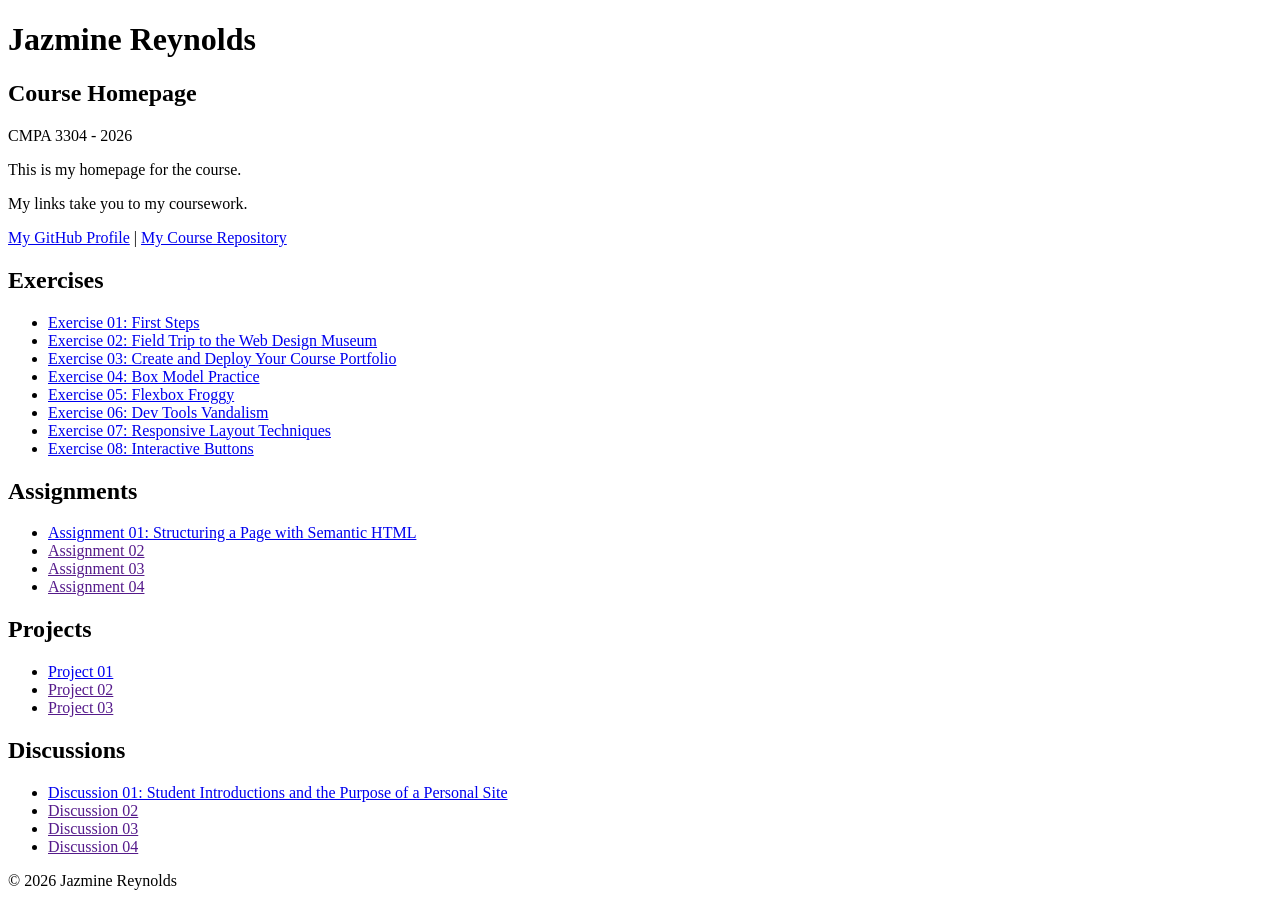
<file: index.html>
<!DOCTYPE html>

<!--

INSTRUCTIONS: HOW TO CHANGE THIS PAGE:

1. Change "Student Name" in the title above to your real name.

2. Change "Your Name" in the big heading below to your real name.

3. Change "your-username" to your real GitHub username in both links.

4. Change "your-repo-name" to the name of this repository.

5. Change "Course Name" to the name of your class.

6. Change "Semester Year" to match when you are taking this class.

7. Add links to your work:
    - Find the words that say "Exercise 01", "Assignment 01", etc.
    - Between the quote marks in href="", put the relative link to your work in the subfolder. You can simply link to the subfolder name. Take a look at the example folders and links to see how to do this.
    - For work not yet started/completed, you can leave the href="" blank until you are ready.
    - Change the words "Exercise 01" to match the name of the exercise. Do the same for assignments and projects. If you add your discussion posts, do the same for them.
    - Do this for each piece of work you finish.

8. You can add more links by copying a whole line like this:
    <li><a href="">New Work Name</a></li>
    Then paste it below the last one in that section.

9. Save your changes and push to GitHub when you are done. Remember you can use GitHub Desktop to help you with this.

Remember: During the course, if you want, you can style your homepage to introduce your own style and aesthetics. To start, keep this page simple and plain. This is just a template to get you started. Embrace the handcrafted approach to web design and development: change things to make them your own.

Remember: You must have a GitHub account, a new GitHub repository for this course, and this file (index.html) in that repository. 

Remember: You must create subfolders for each piece of coursework as the semester progresses.

-->

<html lang="en">
    <head>
        <meta charset="UTF-8" />
        <title>Course Homepage template</title>
        <meta charset="UTF-8" />
        <meta name="viewport" content="width=device-width, initial-scale=1.0" />
        <title>Jazmine Reynolds - Course Homepage</title>
    </head>

    <body>
        <header>
            <h1>Jazmine Reynolds</h1>
            <h2>Course Homepage</h2>
            <p>CMPA 3304 - 2026</p>
            <p>This is my homepage for the course.</p>
            <p>My links take you to my coursework.</p>
            <nav>
                <a href="https://github.com/Jayrey122">My GitHub Profile</a>
                |
                <a href="https://github.com/Jayrey122/course-portfolio-3304">
                    My Course Repository
                </a>
            </nav>
        </header>

        <main>
            <section>
                <h2>Exercises</h2>
                <ul>
                    <li>
                        <a href="exercise-01-first-steps/">Exercise 01: First Steps</a>
                    </li>
                    <li>
                        <a href="exercise-02-web-design-museum">Exercise 02: Field Trip to the Web Design Museum</a>
                    </li>
                    <li>
                        <a href="exercise-03-create-deploy-course-portfolio/">Exercise 03: Create and Deploy Your Course Portfolio</a>
                    </li>
                    <li>
                        <a href="exercise-04-box-model-practice/">Exercise 04: Box Model Practice</a>
                    </li>
                    <li>
                        <a href="exercise-05-flexbox-froggy/">Exercise 05: Flexbox Froggy</a>
                    </li>
                    <li>
                        <a href="week-04-exercise-01/">Exercise 06: Dev Tools Vandalism</a>
                    </li>
                    <li>
                        <a href="week-04-exercise-02/">Exercise 07: Responsive Layout Techniques</a>
                    </li>
                    <li>
                        <a href="week-05-exercise-01/">Exercise 08: Interactive Buttons</a>
                    </li>
                </ul>
            </section>

            <section>
                <h2>Assignments</h2>
                <ul>
                    <li>
                        <a href="assignment-01-structuring-a-page-with-semantic-html/">Assignment 01: Structuring a Page with Semantic HTML</a>
                    </li>
                    <li><a href="">Assignment 02</a></li>
                    <li><a href="">Assignment 03</a></li>
                    <li><a href="">Assignment 04</a></li>
                </ul>
            </section>

            <section>
                <h2>Projects</h2>
                <ul>
                    <li>
                        <a href="project-01/">Project 01</a>
                    </li>
                    <li><a href="">Project 02</a></li>
                    <li><a href="">Project 03</a></li>
                </ul>
            </section>

            <section>
                <h2>Discussions</h2>
                <ul>
                    <li>
                        <a href="discussion-01-student-introductions/">Discussion 01: Student Introductions and the Purpose of a Personal Site
                        </a>
                    </li>
                    <li><a href="">Discussion 02</a></li>
                    <li><a href="">Discussion 03</a></li>
                    <li><a href="">Discussion 04</a></li>
                </ul>
            </section>
        </main>

        <footer>
            <p>&copy; 2026 Jazmine Reynolds</p>
        </footer>
    </body>
</html>
</file>
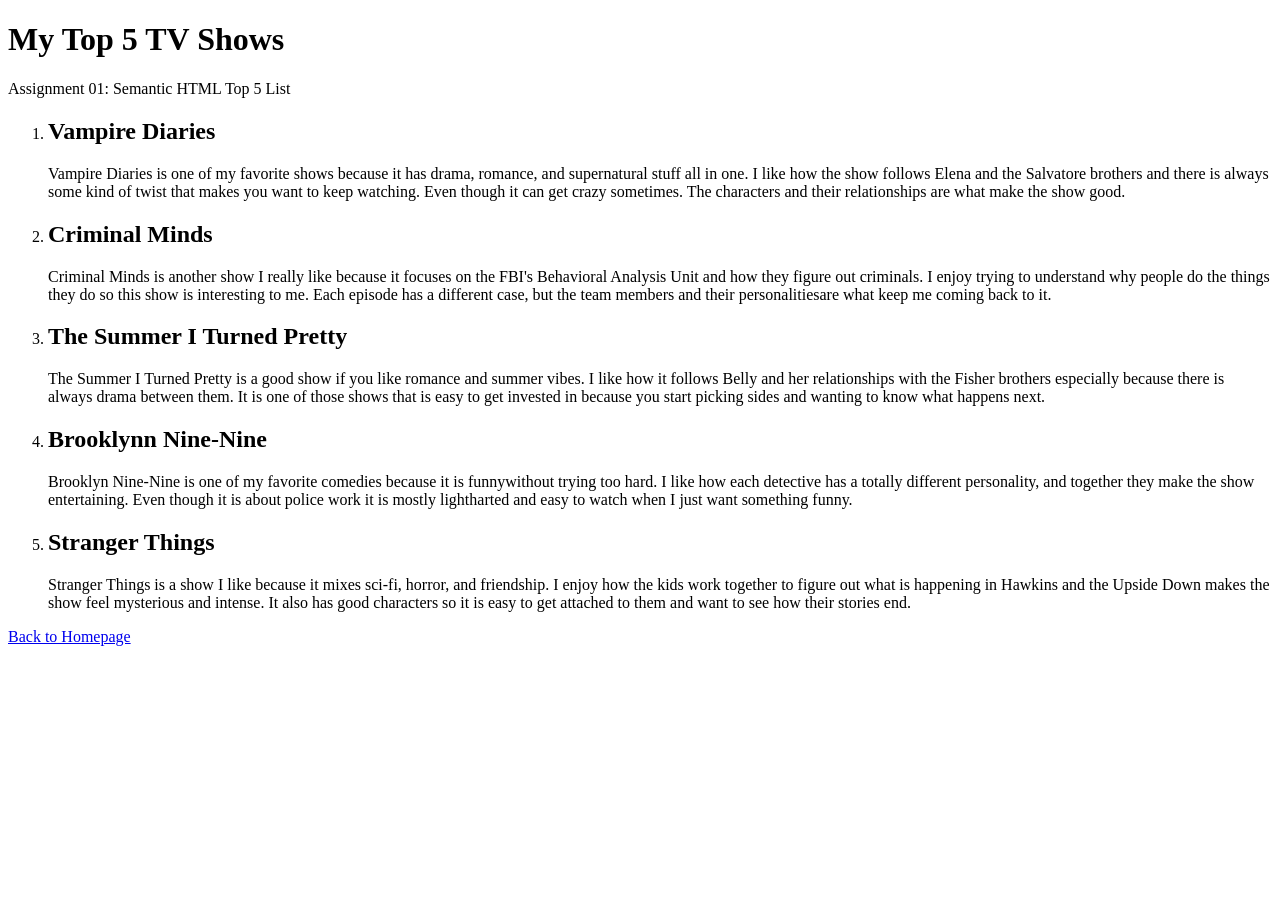
<file: assignment-01-structuring-a-page-with-semantic-html/index.html>
<!DOCTYPE html>
<html lang="en">
<head>
    <meta charset="UTF-8">
    <meta name="viewport" content="width=device-width, initial-scale=1.0">
    <title>Assignment 01: Semantic HTML Top 5 List</title>
</head>
<body>
    <header>
        <h1>My Top 5 TV Shows</h1>
        <p>Assignment 01: Semantic HTML Top 5 List</p>
    </header>
    <main>
        <ol>
            <li>
                <h2>Vampire Diaries</h2>
                <p>Vampire Diaries is one of my favorite shows because it has drama, romance, and supernatural stuff all in one. 
                    I like how the show follows Elena and the Salvatore brothers and there is always some kind of twist that makes you want to keep watching. 
                    Even though it can get crazy sometimes. The characters and their relationships are what make the show good.</p>
            </li>
            <li>
                <h2>Criminal Minds</h2>
                <p>Criminal Minds is another show I really like because it focuses on the FBI's Behavioral Analysis Unit and how they figure out criminals. 
                    I enjoy trying to understand why people do the things they do so this show is interesting to me. Each episode has a different case, but 
                    the team members and their personalitiesare what keep me coming back to it.</p>
            </li>
            <li>
                <h2>The Summer I Turned Pretty</h2>
                <p>The Summer I Turned Pretty is a good show if you like romance and summer vibes. I like how it follows Belly and her relationships with the 
                    Fisher brothers especially because there is always drama between them. It is one of those shows that is easy to get invested in because 
                    you start picking sides and wanting to know what happens next.</p>
            </li>
            <li>
                <h2>Brooklynn Nine-Nine</h2>
                <p>Brooklyn Nine-Nine is one of my favorite comedies because it is funnywithout trying too hard. I like how each detective has a totally 
                    different personality, and together they make the show entertaining. Even though it is about police work it is mostly lightharted and easy 
                    to watch when I just want something funny.</p>
            </li>
            <li>
                <h2>Stranger Things</h2>
                <p>Stranger Things is a show I like because it mixes sci-fi, horror, and friendship. I enjoy how the kids work together to figure out what 
                    is happening in Hawkins and the Upside Down makes the show feel mysterious and intense. It also has good characters so it is easy to get 
                    attached to them and want to see how their stories end.</p>
            </li>
        </ol>
        <a href="../index.html">Back to Homepage</a>
    </main>
</body>
</html>
</file>
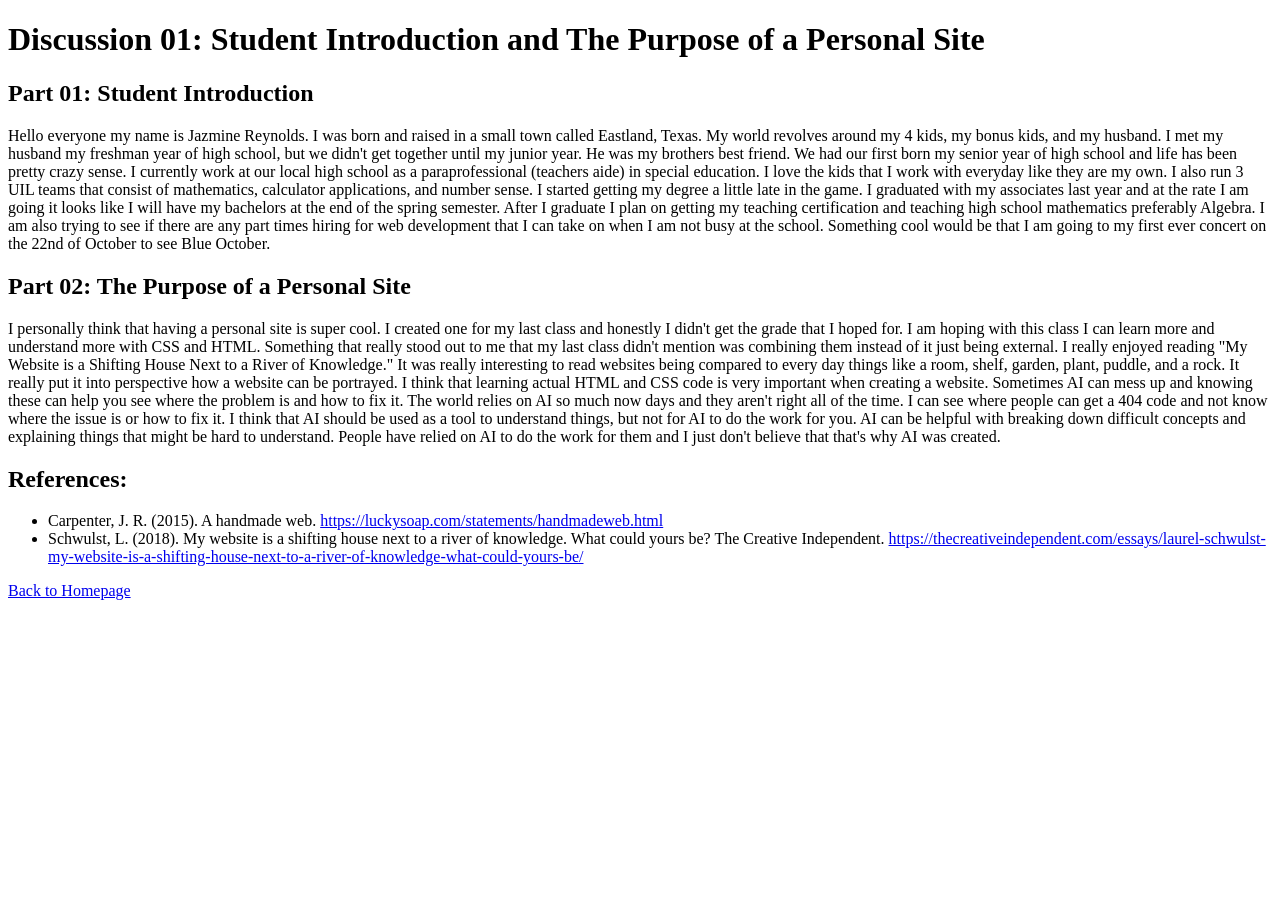
<file: discussion-01-student-introductions/index.html>
<!DOCTYPE html>
<html lang="en">
    <head>
        <meta charset="UTF-8" />
        <meta name="viewport" content="width=device-width, initial-scale=1.0" />
        <title>Discussion 01: Student Introduction and The Purpose of a Personal Site</title>
    </head>
    <body>
        <h1>Discussion 01: Student Introduction and The Purpose of a Personal Site</h1>
        <p>
        <h2>Part 01: Student Introduction</h2>
        Hello everyone my name is Jazmine Reynolds. I was born and raised in a small town called Eastland, Texas. My world revolves around my 4 kids, my bonus kids, and my husband. I met my husband my freshman year of high school, but we didn't get together until my junior year. 
        He was my brothers best friend. We had our first born my senior year of high school and life has been pretty crazy sense. I currently work at our local high school as a paraprofessional (teachers aide) in special education. I love the kids that I work with everyday like they are my own. 
        I also run 3 UIL teams that consist of mathematics, calculator applications, and number sense. I started getting my degree a little late in the game. I graduated with my associates last year and at the rate I am going it looks like I will have my bachelors at the end of the spring semester. 
        After I graduate I plan on getting my teaching certification and  teaching high school mathematics preferably Algebra. I am also trying to see if there are any part times hiring for web development that I can take on when I am not busy at the school. Something cool would be that I am going to my first ever concert on the 22nd of October to see Blue October. 

        <h2>Part 02: The Purpose of a Personal Site</h2>
        I personally think that having a personal site is super cool. I created one for my last class and honestly I didn't get the grade that I hoped for. I am hoping with this class I can learn more and understand more with CSS and HTML. 
        Something that really stood out to me that my last class didn't mention was combining them instead of it just being external. I really enjoyed reading "My Website is a Shifting House Next to a River of Knowledge." 
        It was really interesting to read websites being compared to every day things like a room, shelf, garden, plant, puddle, and a rock. It really put it into perspective how a website can be portrayed. 
        I think that learning actual HTML and CSS code is very important when creating a website. Sometimes AI can mess up and knowing these can help you see where the problem is and how to fix it. The world relies on AI so much now days and they aren't right all of the time. 
        I can see where people can get a 404 code and not know where the issue is or how to fix it. I think that AI should be used as a tool to understand things, but not for AI to do the work for you. AI can be helpful with breaking down difficult concepts and explaining things that might be hard to understand. 
        People have relied on AI to do the work for them and I just don't believe that that's why AI was created. 

        <h2>References:</h2>
        <ul>
            <li>Carpenter, J. R. (2015). A handmade web. <a href="https://luckysoap.com/statements/handmadeweb.html" target="_blank">https://luckysoap.com/statements/handmadeweb.html</a> </li>
            <li>Schwulst, L. (2018). My website is a shifting house next to a river of knowledge. What could yours be? The Creative Independent. <a href="https://thecreativeindependent.com/essays/laurel-schwulst-my-website-is-a-shifting-house-next-to-a-river-of-knowledge-what-could-yours-be/" target="_blank">https://thecreativeindependent.com/essays/laurel-schwulst-my-website-is-a-shifting-house-next-to-a-river-of-knowledge-what-could-yours-be/</a></li>
        </ul>
        </p>
        <a href="../index.html">Back to Homepage</a>
    </body>
</html>
</file>
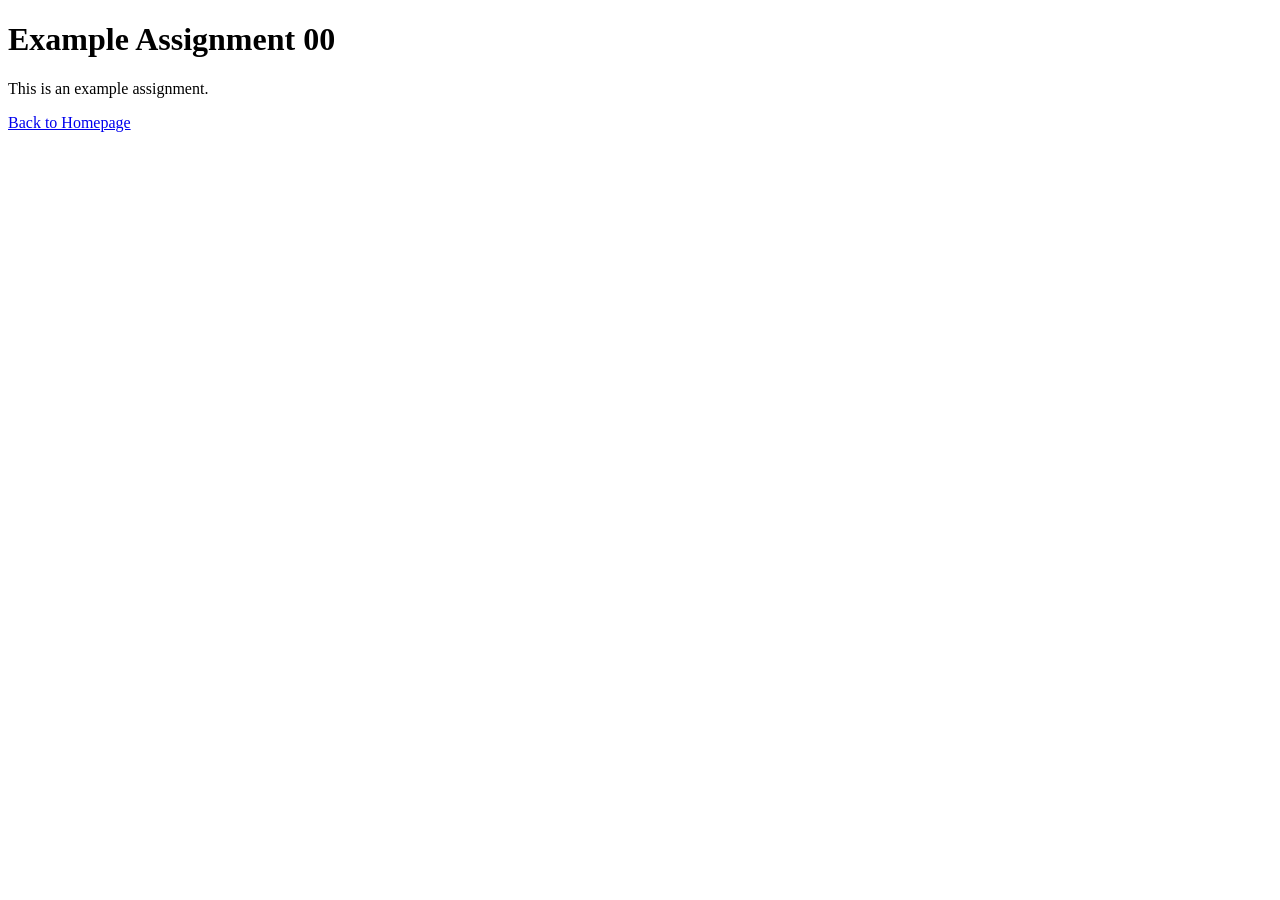
<file: example-assignment-00/index.html>
<!DOCTYPE html>
<html lang="en">
    <head>
        <meta charset="UTF-8" />
        <meta name="viewport" content="width=device-width, initial-scale=1.0" />
        <title>Example Assignment 00</title>
    </head>
    <body>
        <h1>Example Assignment 00</h1>
        <p>This is an example assignment.</p>
        <a href="../index.html">Back to Homepage</a>
    </body>
</html>
</file>
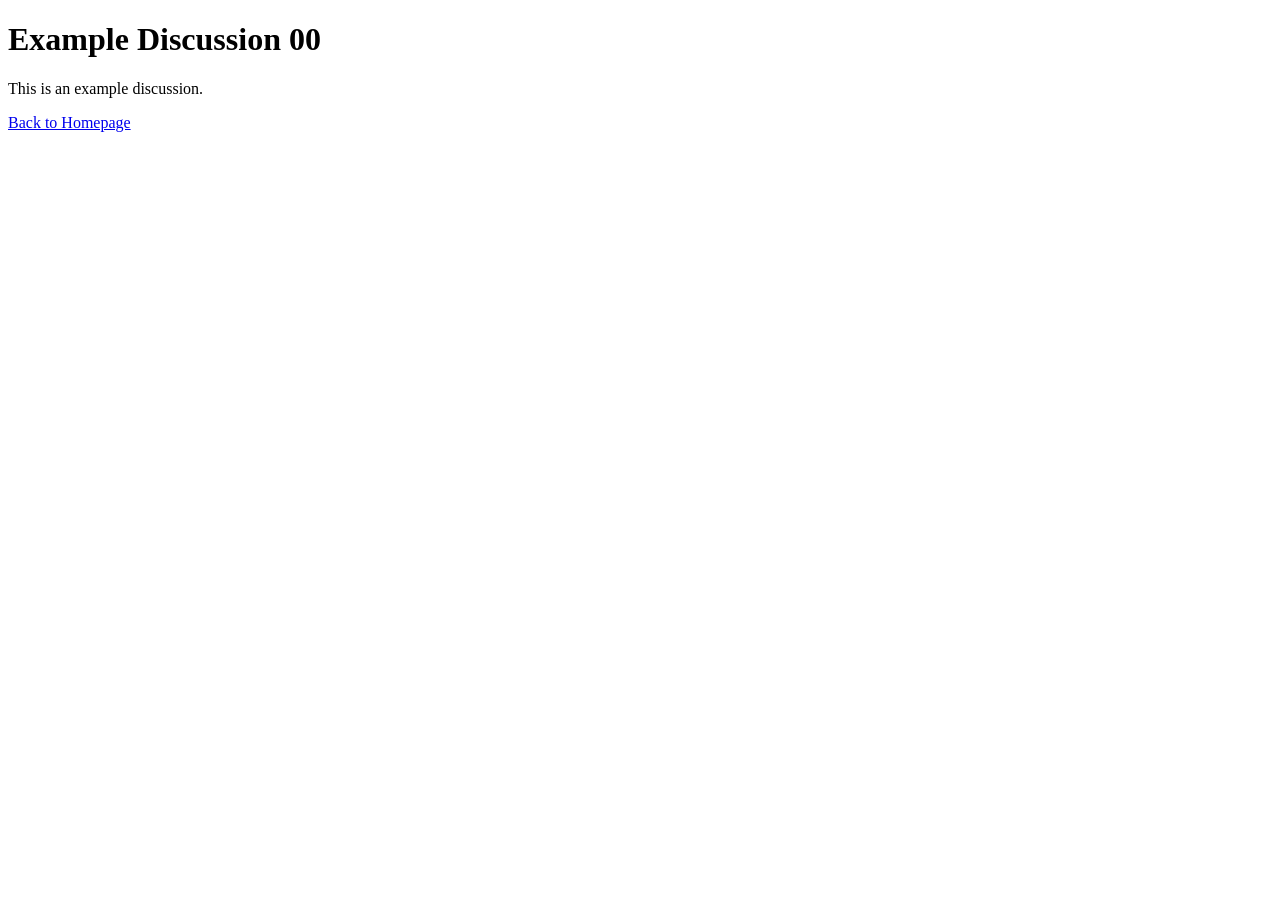
<file: example-discussion-00/index.html>
<!DOCTYPE html>
<html lang="en">
    <head>
        <meta charset="UTF-8" />
        <meta name="viewport" content="width=device-width, initial-scale=1.0" />
        <title>Example Discussion 00</title>
    </head>
    <body>
        <h1>Example Discussion 00</h1>
        <p>This is an example discussion.</p>
        <a href="../index.html">Back to Homepage</a>
    </body>
</html>
</file>
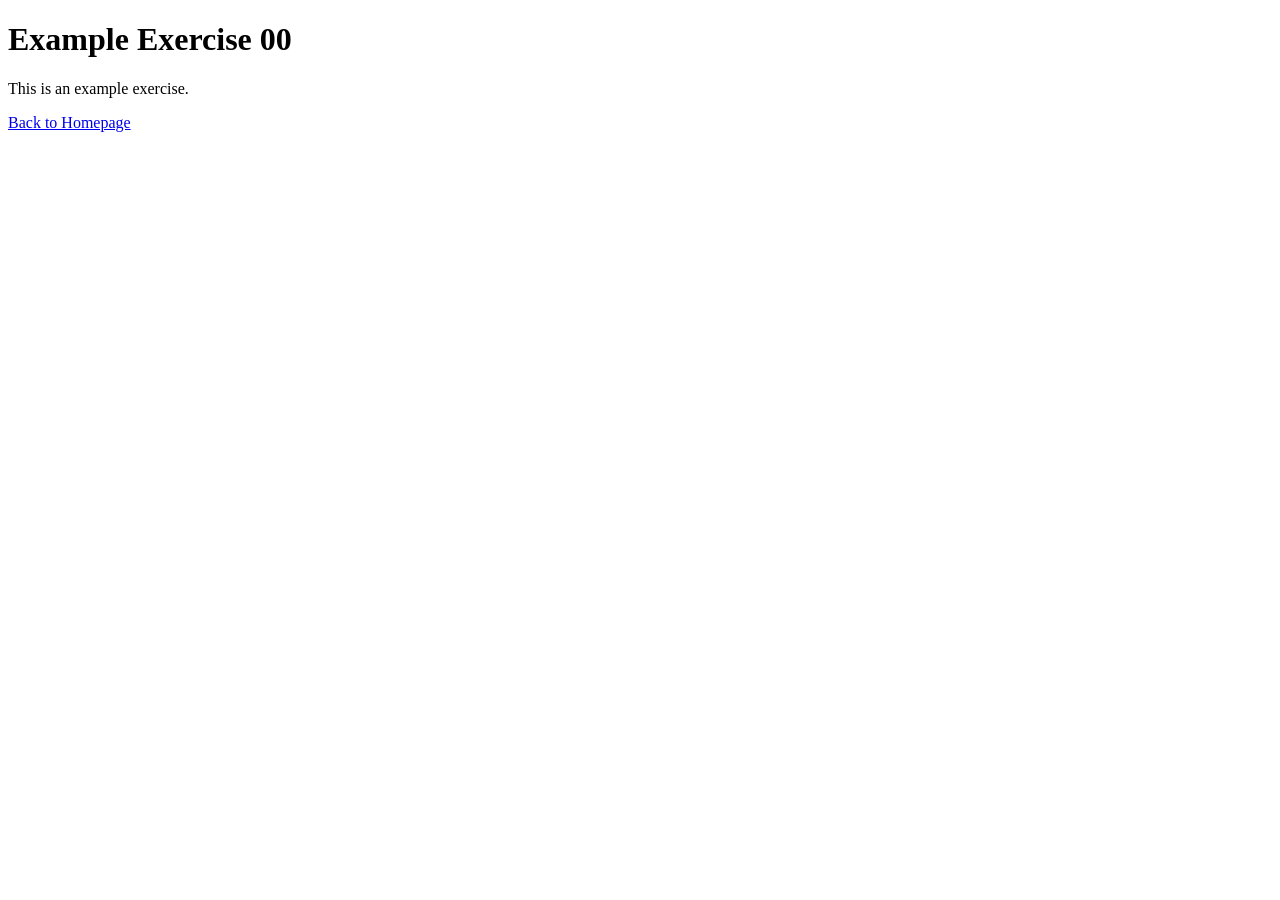
<file: example-exercise-00/index.html>
<!DOCTYPE html>
<html lang="en">
    <head>
        <meta charset="UTF-8" />
        <meta name="viewport" content="width=device-width, initial-scale=1.0" />
        <title>Example Exercise 00</title>
    </head>
    <body>
        <h1>Example Exercise 00</h1>
        <p>This is an example exercise.</p>
        <a href="../index.html">Back to Homepage</a>
    </body>
</html>
</file>
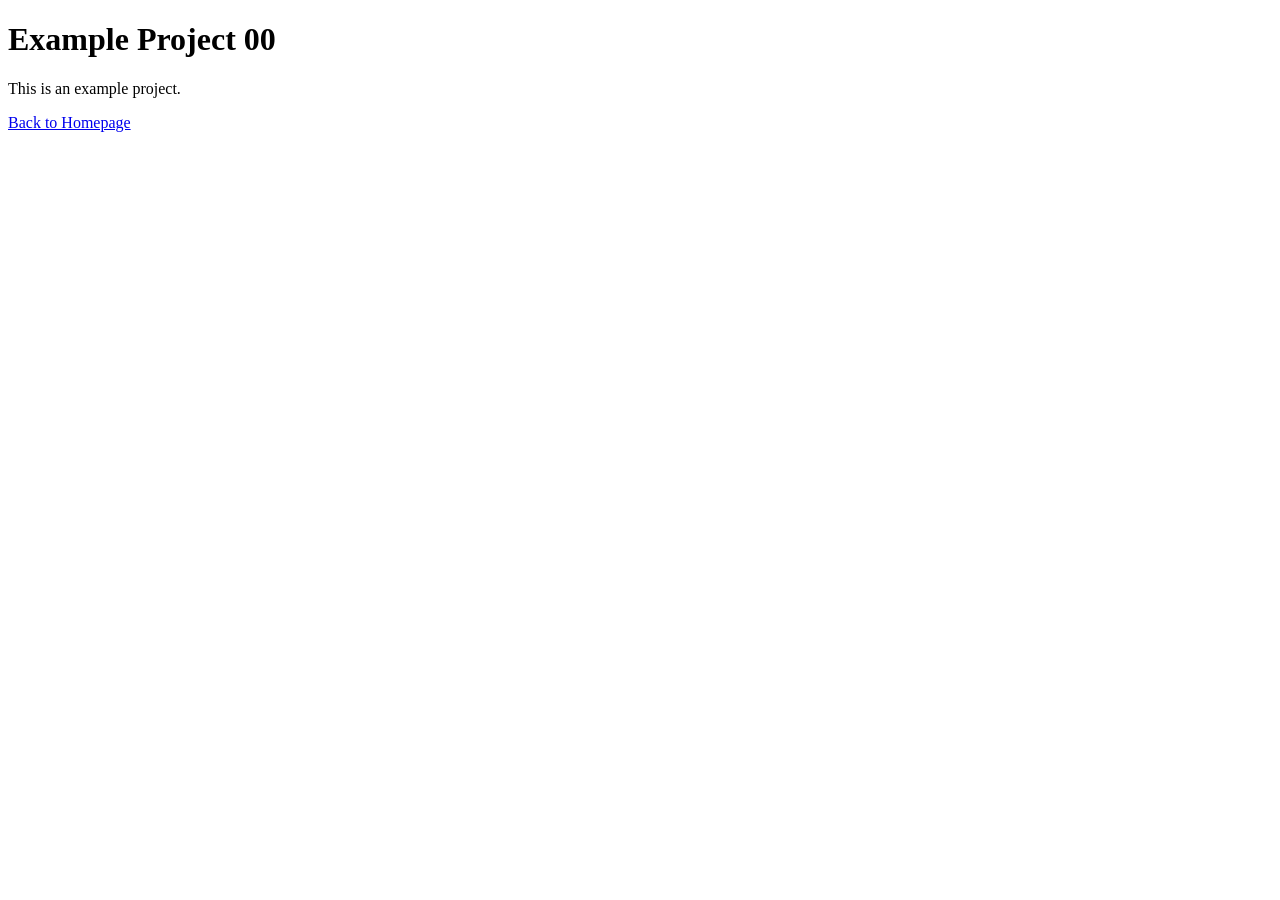
<file: example-project-00/index.html>
<!DOCTYPE html>
<html lang="en">
    <head>
        <meta charset="UTF-8" />
        <meta name="viewport" content="width=device-width, initial-scale=1.0" />
        <title>Example Project 00</title>
    </head>
    <body>
        <h1>Example Project 00</h1>
        <p>This is an example project.</p>
        <a href="../index.html">Back to Homepage</a>
    </body>
</html>
</file>
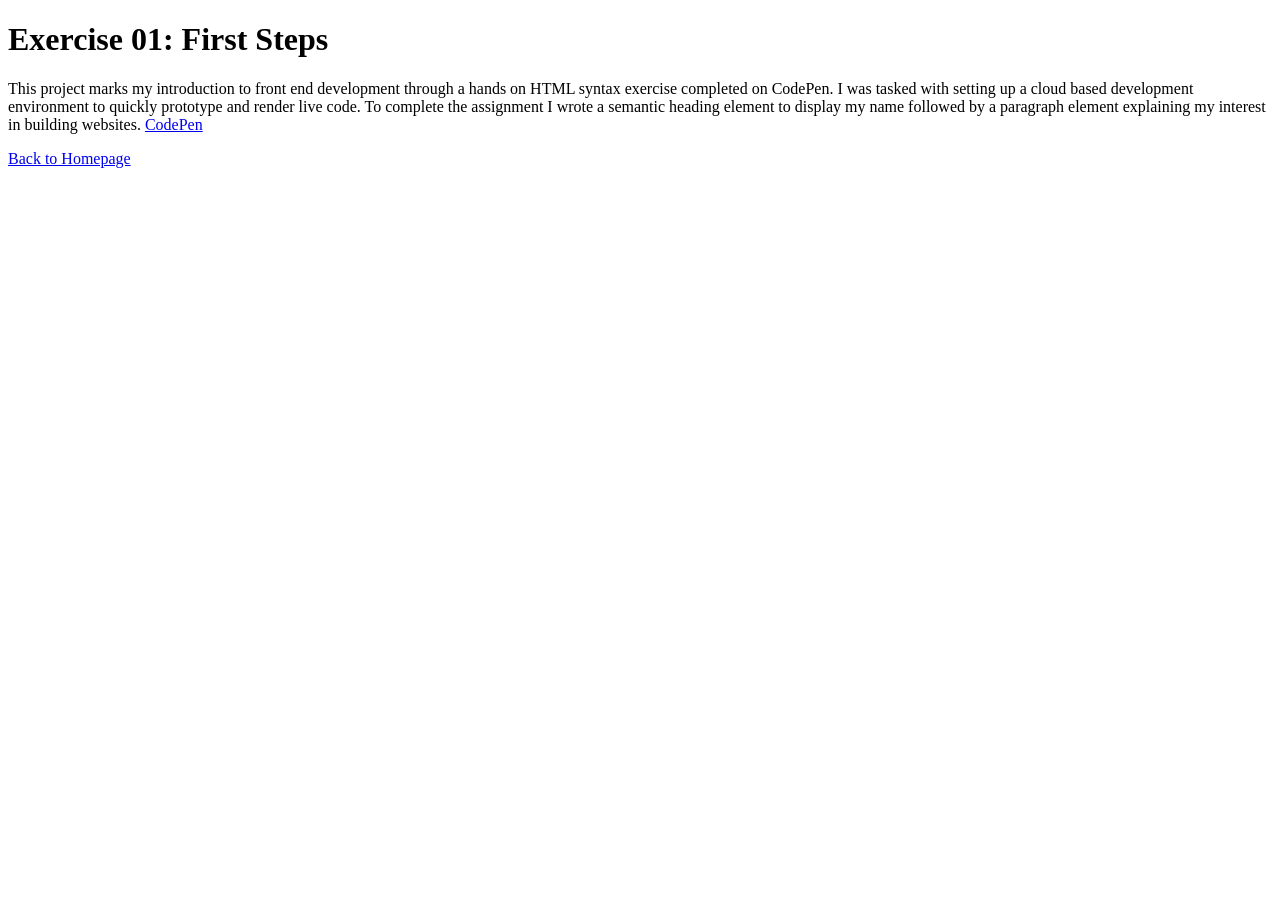
<file: exercise-01-first-steps/index.html>
<!DOCTYPE html>
<html lang="en">
    <head>
        <meta charset="UTF-8" />
        <meta name="viewport" content="width=device-width, initial-scale=1.0" />
        <title>Exercise 01 First Steps</title>
    </head>
    <body>
        <h1>Exercise 01: First Steps</h1>
        <p> This project marks my introduction to front end development through a hands on HTML syntax exercise completed on CodePen.
            I was tasked with setting up a cloud based development environment to quickly prototype and render live code. 
            To complete the assignment I wrote a semantic heading element to display my name followed by a paragraph element explaining my interest in building websites.
            
                <a href="https://codepen.io/editor/Jayrey12/pen/01a15692-3df0-7ad4-8526-d7116e2fac40">CodePen</a>
        </p>
        <a href="../index.html">Back to Homepage</a>
    </body>
</html>
</file>
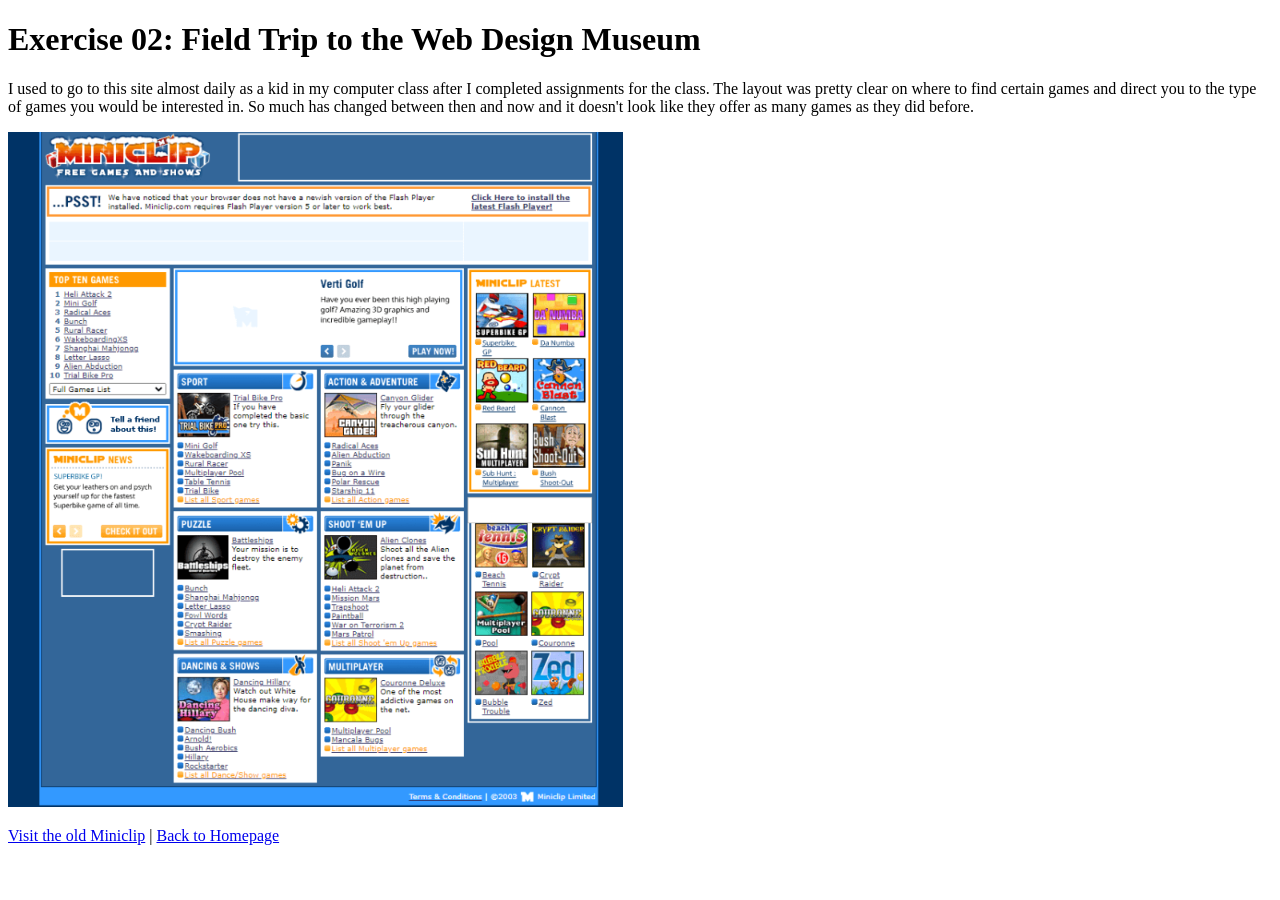
<file: exercise-02-web-design-museum/index.html>
<!DOCTYPE html>
<html lang="en">
    <head>
        <meta charset="UTF-8" />
        <meta name="viewport" content="width=device-width, initial-scale=1.0" />
        <title>Exercise 02: Field Trip to the Web Design Museum</title>
    </head>
    <body>
        <h1>Exercise 02: Field Trip to the Web Design Museum</h1>
        <p>I used to go to this site almost daily as a kid in my computer class after I completed assignments for the class.
            The layout was pretty clear on where to find certain games and direct you to the type of games you would be interested in. 
            So much has changed between then and now and it doesn't look like they offer as many games as they did before.
        </p>
            <img src="miniclip-old-website.png"></imgsrc>
        <p>
        <a href="https://www.webdesignmuseum.org/gallery/miniclip-in-2003">Visit the old Miniclip</a>
        |
        <a href="../index.html">Back to Homepage</a>
        </p>
    </body>
</html>
</file>
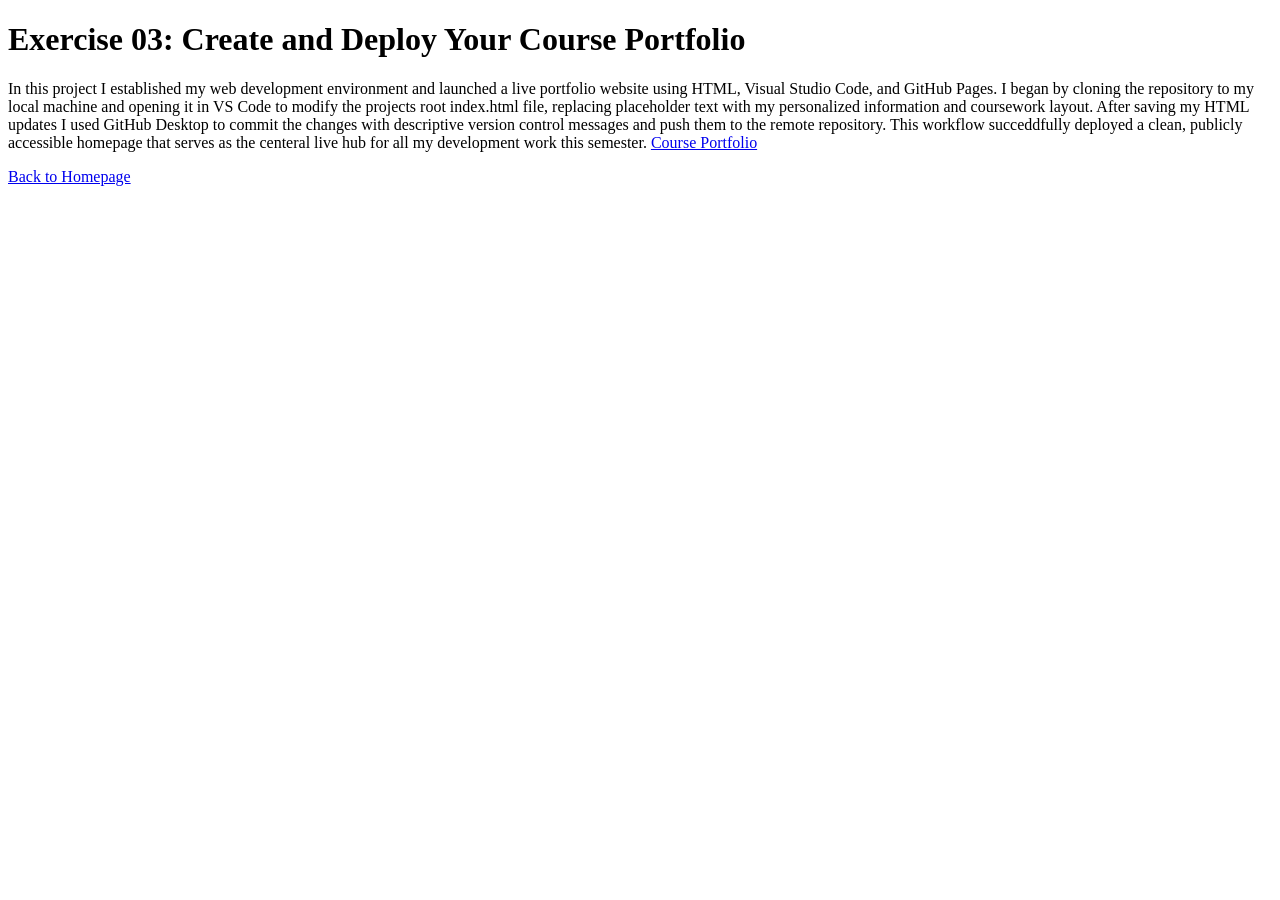
<file: exercise-03-create-deploy-course-portfolio/index.html>
<!DOCTYPE html>
<html lang="en">
    <head>
        <meta charset="UTF-8" />
        <meta name="viewport" content="width=device-width, initial-scale=1.0" />
        <title>Exercise 03: Create and Deploy Your Course Portfolio</title>
    </head>
    <body>
        <h1>Exercise 03: Create and Deploy Your Course Portfolio</h1>
        <p> In this project I established my web development environment and launched a live portfolio website using HTML, Visual Studio Code, and GitHub Pages. I began by cloning the repository to my local
            machine and opening it in VS Code to modify the projects root index.html file, replacing placeholder text with my personalized information and coursework layout. After saving my HTML updates
            I used GitHub Desktop to commit the changes with descriptive version control messages and push them to the remote repository. This workflow succeddfully deployed a clean, publicly accessible homepage 
            that serves as the centeral live hub for all my development work this semester.
            
                <a href="https://jayrey122.github.io/course-portfolio-3304/index.html">Course Portfolio</a>
        </p>
        <a href="../index.html">Back to Homepage</a>
    </body>
</html>
</file>
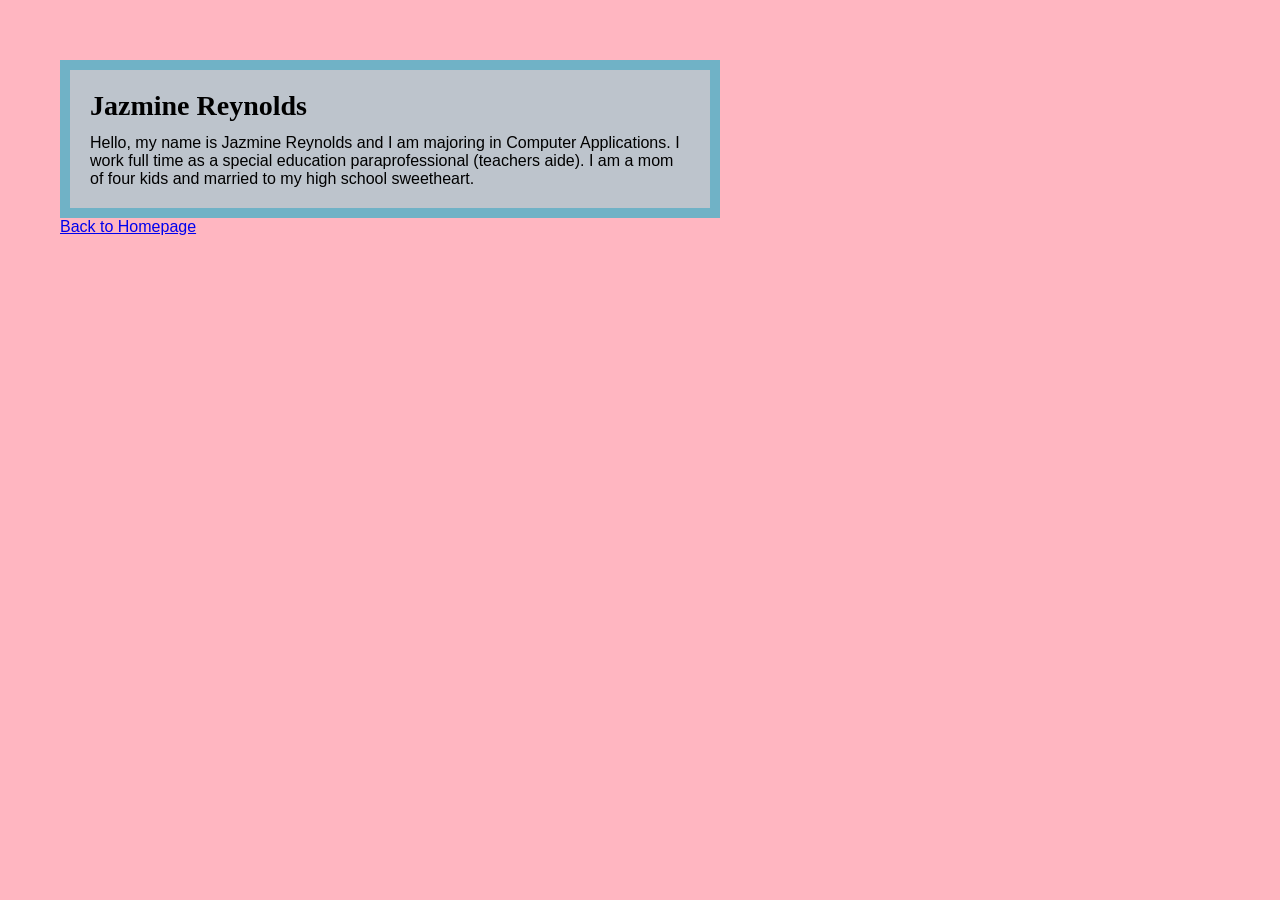
<file: exercise-04-box-model-practice/index.html>
<!DOCTYPE html>
<html lang="en">
    <head>
        <meta charset="UTF-8" />
        <meta name="viewport" content="width=device-width, initial-scale=1.0" />
        <title>Exercise 04: Box Model Practice Jazmine Reynolds</title>
        <link rel="stylesheet" href="style.css">
    </head>
    <body>
        <div class="card">
            <h1>Jazmine Reynolds</h1>
            <p>Hello, my name is Jazmine Reynolds and I am majoring in Computer Applications.
                I work full time as a special education paraprofessional (teachers aide). 
                I am a mom of four kids and married to my high school sweetheart.
            </p>
        </div>
        <a href="../index.html">Back to Homepage</a>
    </body>
</html>
</file>
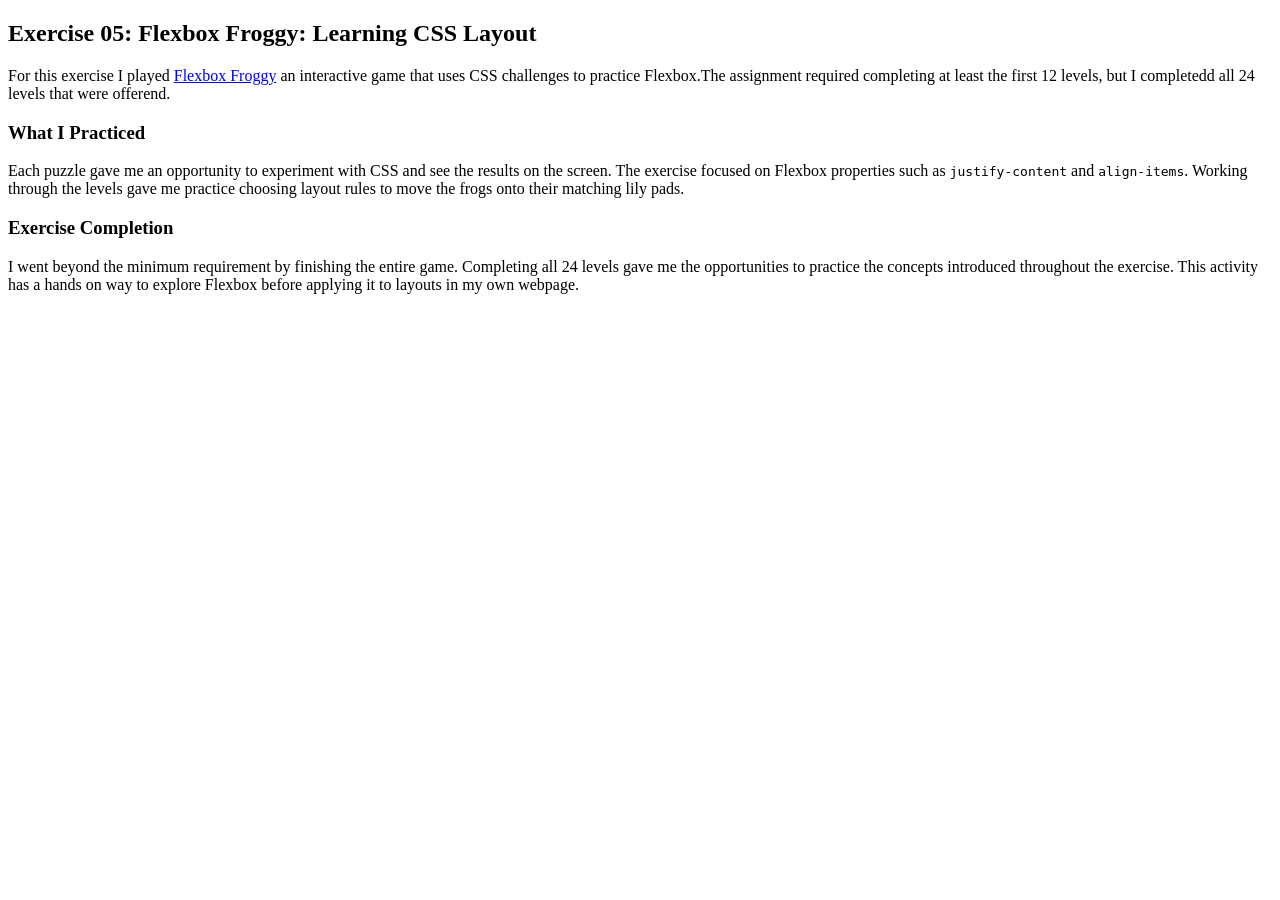
<file: exercise-05-flexbox-froggy/index.html>
<!DOCTYPE html>
<html lang="en">
    <head>
        <meta charset="UTF-8">
        <meta name="viewport" content="width=device-width, initial-scale=1.0">
        <title>Exercise 05: Flexbox Froggy</title>
    </head>
    <body>
        <h2>Exercise 05: Flexbox Froggy: Learning CSS Layout</h2>
        <p>
            For this exercise I played
            <a href="https://flexboxfroggy.com">Flexbox Froggy</a>
            an interactive game that uses CSS challenges to practice Flexbox.The assignment required completing at least the first 12 levels, but I completedd all 24 levels that were offerend.
        </p>
        <h3> What I Practiced</h3>
        <p>
            Each puzzle gave me an opportunity to experiment with CSS and see the results on the screen. The exercise focused on Flexbox properties such as <code>justify-content</code> and <code>align-items</code>. Working through the levels gave me practice choosing layout rules to move the frogs onto their matching lily pads.
        </p>
        <h3>Exercise Completion</h3>
        <p>
            I went beyond the minimum requirement by finishing the entire game. Completing all 24 levels gave me the opportunities to practice the concepts introduced throughout the exercise. This activity has a hands on way to explore Flexbox before applying it to layouts in my own webpage.
        </p>
    </body>
</html>
</file>
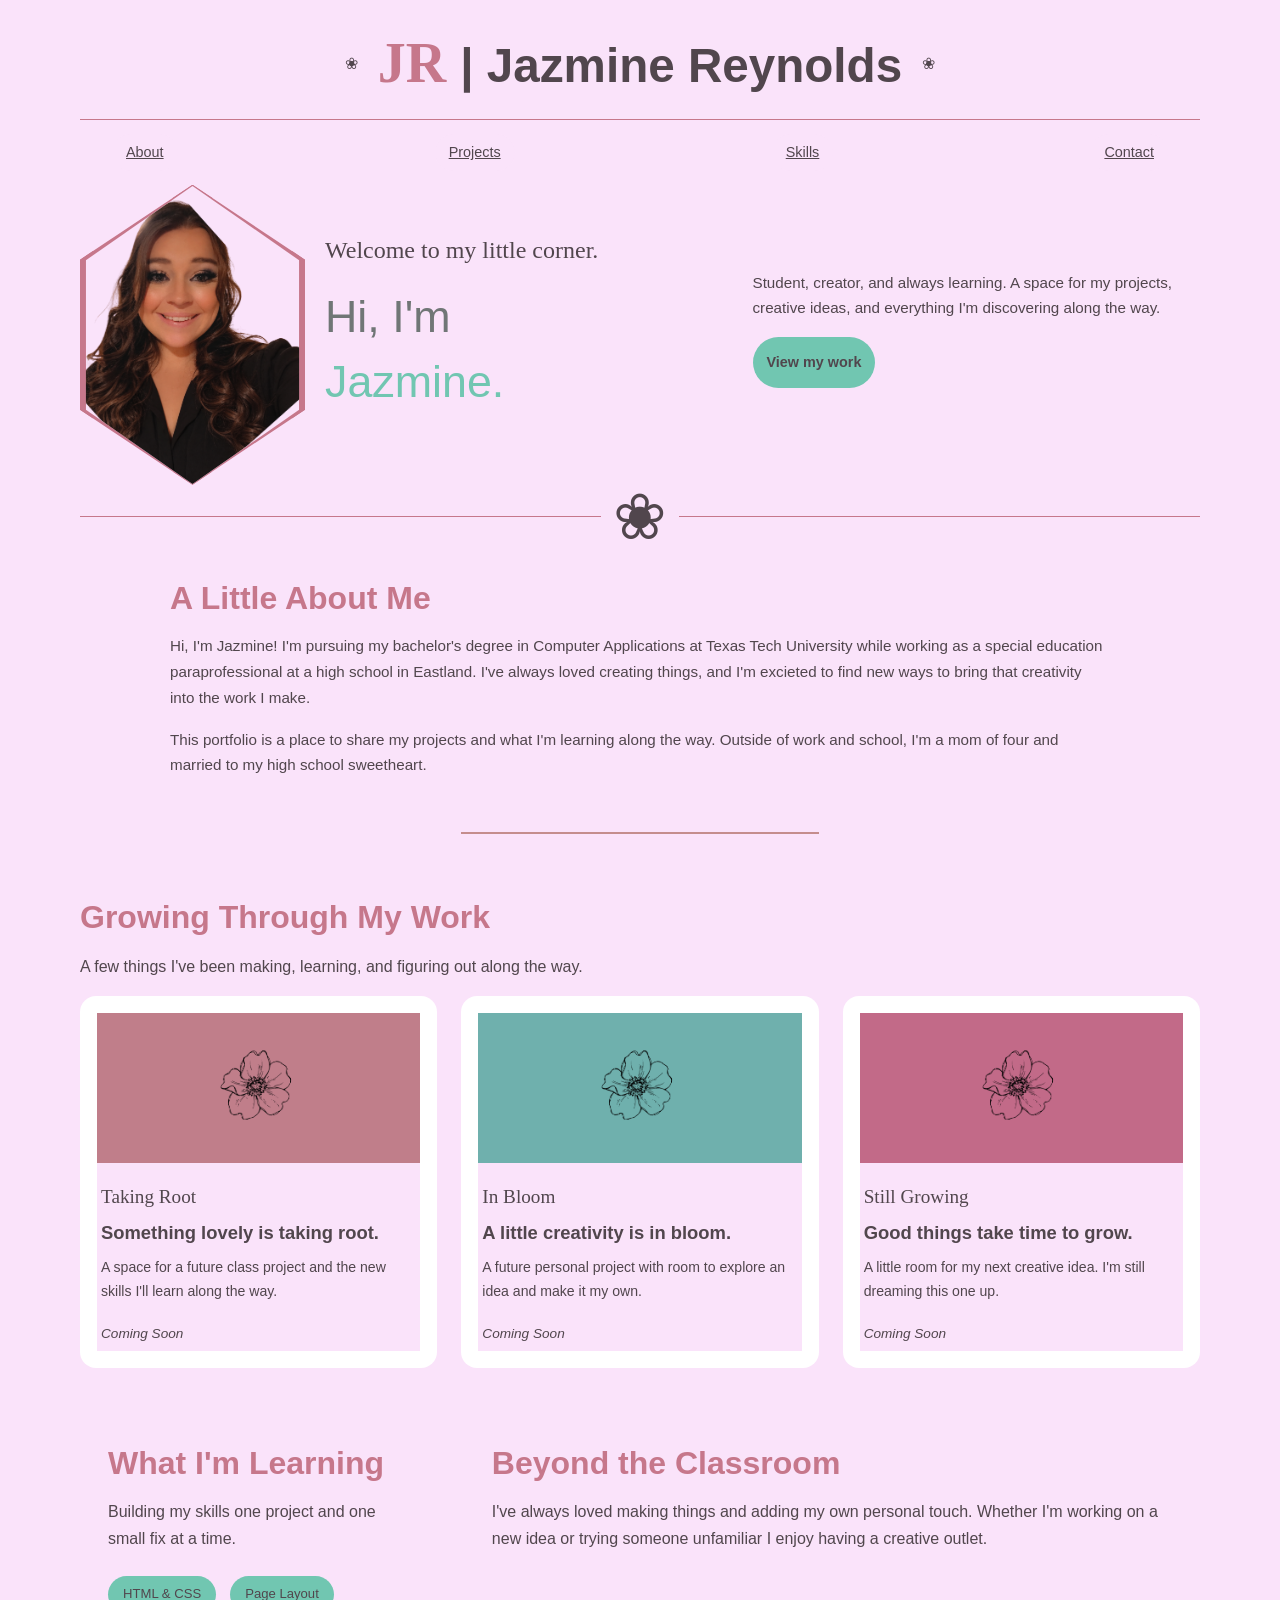
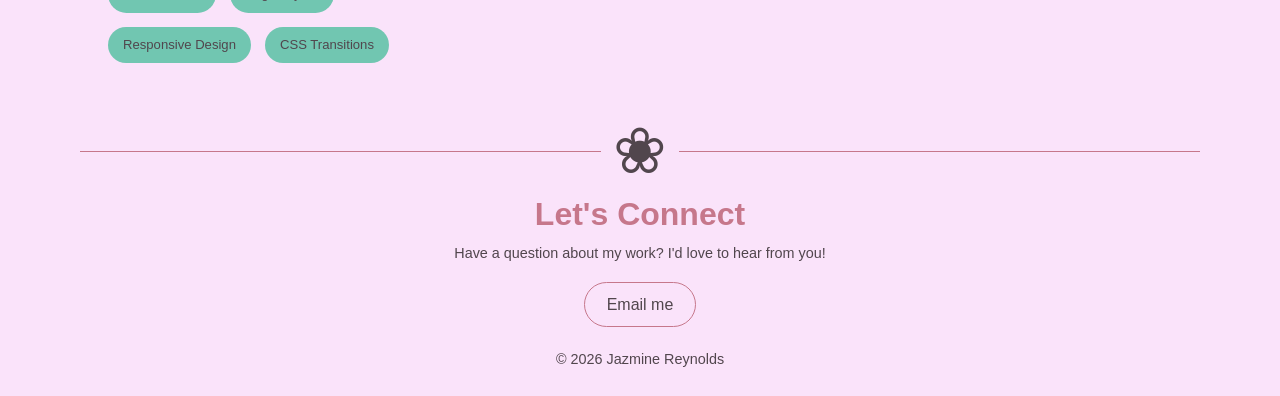
<file: project-01/index.html>
<!DOCTYPE html>
<html lang="en">

<head>
    <meta charset="UTF-8">
    <meta name="viewport" content="width=device-width, initial-scale=1.0">

    <meta
        name="description"
        content="Jazmine Reynolds' personal portfolio of creative projects and work in Computer Applications."
    >
    <title>Jazmine Reynolds | Personal Portfolio</title>

    <link rel="preconnect" href="https://fonts.googleapis.com">
    <link rel="preconnect" href="https://fonts.gstatic.com" crossorigin>
    <link href="https://googleapis/com/css2?family=mr+De+Haviland&family=DM+Sans&display=swap" rel="stylesheet">
    <link rel="stylesheet" href="style.css">
</head>

<body>
    <div class="page">
        <header class="site-header">
            <div class="name-row">
                <span class="flower" aria-hidden="true">❀</span>
                <h1 class="site-name">
                    JR <span>| Jazmine Reynolds</span>
                </h1>
                <span class="flower" arial-hidded="true">❀</span>
            </div>
            <nav aria-label="Main Navigation">
                <ul class="nav-list">
                    <li><a href="#about">About</a></li>
                    <li><a href="#projects">Projects</a></li>
                    <li><a href="#skills">Skills</a></li>
                    <li><a href="#contact">Contact</a></li>
                </ul>
            </nav>
        </header>

        <main>
            <section class="hero" aria-labelledby="hero-heading">
                <div class="portrait-frame">
                    <img
                        class="portrait"
                        src="website-photo.png"
                        alt="Jazmine Reynolds"
                        width="400"
                        height="560"
                    >
                </div>
                <div class="hero-heading">
                    <p class="eyebrow">Welcome to my little corner.</p>
                    <h2 id="hero-heading">
                        Hi, I'm
                        <span>Jazmine.</span>
                    </h2>
                </div>

            <div class="hero-description">
                <p>
                    Student, creator, and always learning.
                    A space for my projects, creative ideas, and everything I'm discovering along the way.
                </p>
                <a class="button" href="#projects">
                    View my work
                </a>
            </div>
            </section>
            <div class="floral-divider" aria-hidden="true">
                <span>❀</span>
            </div>
            <section id="about" class="about-section">
                <h2>A Little About Me</h2>
                <p>
                    Hi, I'm Jazmine! I'm pursuing my bachelor's degree in Computer Applications at Texas Tech University while working as a special education paraprofessional at
                    a high school in Eastland. I've always loved creating things, and I'm excieted to find new ways to bring that creativity into the work I make.
                </p>
                <p>
                    This portfolio is a place to share my projects and what I'm learning along the way. Outside of work and school, I'm a mom of four and married to my high school sweetheart.
                </p>
            </section>
            <div class="short-divider" aria-hidden="true"></div>
            <section id="projects" class="projects-selection">
                <h2>Growing Through My Work</h2>
                <p>
                    A few things I've been making, learning, and figuring out along the way.
                </p>
                <div class="project-row">
                    <article class="project-card">
                        <div class="project-image pink-image">
                            <img
                                src="flower-photo.png"
                                alt=""
                                loading="lazy"
                            >
                        </div>
                        <div class="project-content">
                            <p class="project-category">Taking Root</p>
                            <h3>Something lovely is taking root.</h3>
                            <p>
                                A space for a future class project and the new skills I'll learn along the way.
                            </p>
                            <span class="project-note">Coming Soon</span>
                        </div>
                    </article>
                    <article class="project-card">
                        <div class="project-image mint-image">
                            <img
                                src="flower-photo.png"
                                alt=""
                                loading="lazy"
                            >
                        </div>
                        <div class="project-content">
                            <p class="project-category">In Bloom</p>
                            <h3>A little creativity is in bloom.</h3>
                            <p>
                                A future personal project with room to explore an idea and make it my own.
                            </p>
                            <span class="project-note">Coming Soon</span>
                        </div>
                    </article>
                    <article class="project-card">
                        <div class="project-image rose-image">
                            <img
                                src="flower-photo.png"
                                alt=""
                                loading="lazy"
                            >
                        </div>
                        <div class="project-content">
                        <p class="project-category">Still Growing</p>
                        <h3>Good things take time to grow.</h3>
                        <p>
                            A little room for my next creative idea. I'm still dreaming this one up.
                        </p>
                        <span class="project-note">Coming Soon</span>
                    </article>
                </div>
            </section>
            <div class="interest-row">
                <section id="skills" class="skills-section">
                    <h2>What I'm Learning</h2>
                    <p>
                        Building my skills one project and one small fix at a time.
                    </p>
                    <ul class="skill-list">
                        <li>HTML & CSS</li>
                        <li> Page Layout</li>
                        <li>Responsive Design</li>
                        <li>CSS Transitions</li>
                    </ul>
                </section>
                <section class="beyond-section">
                    <h2>Beyond the Classroom</h2>
                    <p>
                        I've always loved making things and adding my own personal touch. Whether I'm working on a new idea or trying someone unfamiliar I enjoy having a creative outlet.
                    </p>
                </section>
            </div>
        </main>
        <footer id="contact" class="site-footer">
            <div class="floral-divider" aria-hidden="true">
                <span>❀</span>
            </div>
            <h2>Let's Connect</h2>
            <p>Have a question about my work? I'd love to hear from you!</p>
            <a class="contact-link" href="mailto:jazreyno@ttu.edu">
                Email me
            </a>
            <p class="copyright">
                © 2026 Jazmine Reynolds
            </p>
        </footer>
    </div>
</body>
</html>
</file>
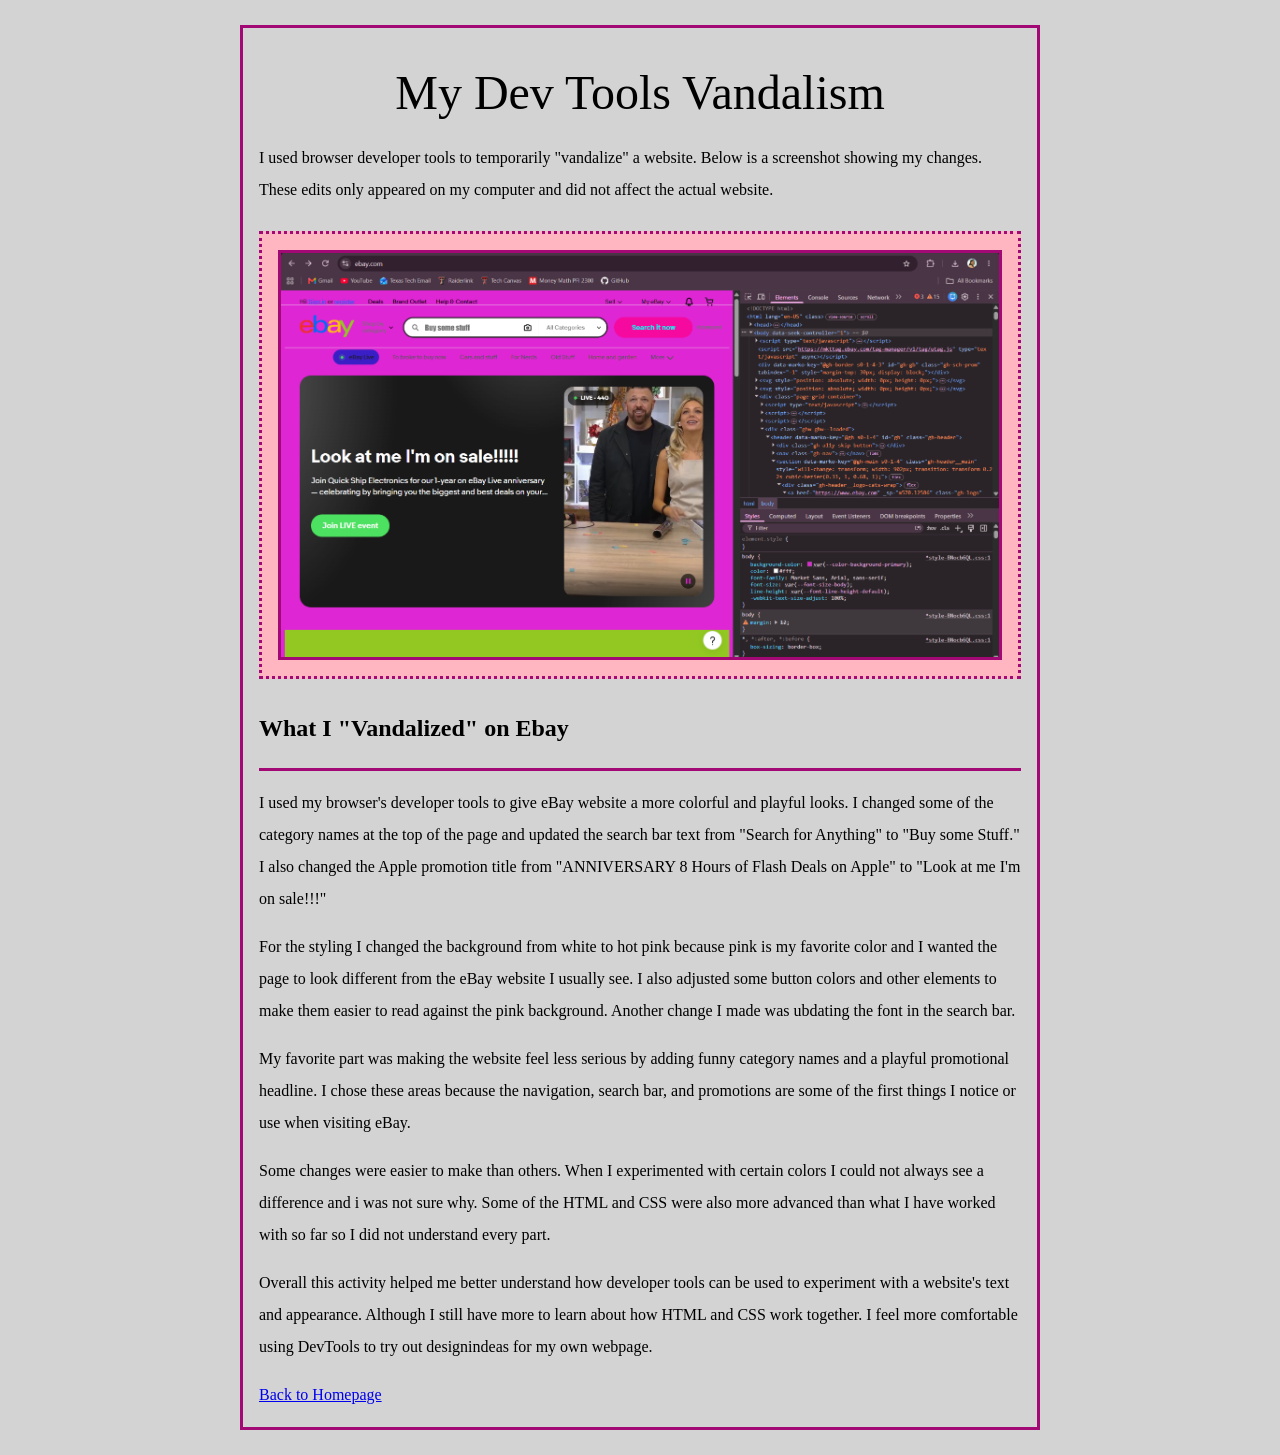
<file: week-04-exercise-01/index.html>
<!DOCTYPE html>
<html lang="en">

<head>
    <meta charset="UTF-8" />
    <meta name="viewport" content="width=device-width, initial-scale=1.0" />
    <title>Week 04 Exercise 01 - My Dev Tools Vandalism</title>
    <link rel="stylesheet" href="./style.css" />
</head>

<body>
    <main>
        <h1>My Dev Tools Vandalism</h1>
        <p>
            I used browser developer tools to temporarily "vandalize" a
            website. Below is a screenshot showing my changes. These edits
            only appeared on my computer and did not affect the actual
            website.
        </p>
        <div class="screenshot-container">
            <!-- 
                IMPORTANT: Update the src attribute below to match your screenshot filename.
                Example: If your screenshot is named "apple-dot-com-but-with-papyrus-font.png", change the line to:
                src="./apple-dot-com-but-with-papyrus-font.png"
            -->
            <img src="ebay-devtool-modifications.png" alt="Screenshot of the webpage I vandalized" />
        </div>
        <h2>What I "Vandalized" on Ebay</h2>
        <p>
            I used my browser's developer tools to give eBay website a more colorful and playful looks. I changed some of the category names at the top of the page and updated the search bar text 
            from "Search for Anything" to "Buy some Stuff." I also changed the Apple promotion title from "ANNIVERSARY 8 Hours of Flash Deals on Apple" to "Look at me I'm on sale!!!"
        </p>
        <p>
            For the styling I changed the background from white to hot pink because pink is my favorite color and I wanted the page to look different from the eBay website I usually see. I also adjusted
            some button colors and other elements to make them easier to read against the pink background. Another change I made was ubdating the font in the search bar.
        </p>
        <p>
            My favorite part was making the website feel less serious by adding funny category names and a playful promotional headline. I chose these areas because the navigation, search bar, and promotions
            are some of the first things I notice or use when visiting eBay.
        </p>
        <p>
            Some changes were easier to make than others. When I experimented with certain colors I could not always see a difference and i was not sure why.
            Some of the HTML and CSS were also more advanced than what I have worked with so far so I did not understand every part.
        </p>
        <p>
            Overall this activity helped me better understand how developer tools can be used to experiment with a website's text and appearance. Although I still have more to learn about how HTML and CSS work together.
            I feel more comfortable using DevTools to try out designindeas for my own webpage.
        </p>
        <a href="../index.html">Back to Homepage</a>
    </main>
</body>

</html>
</file>
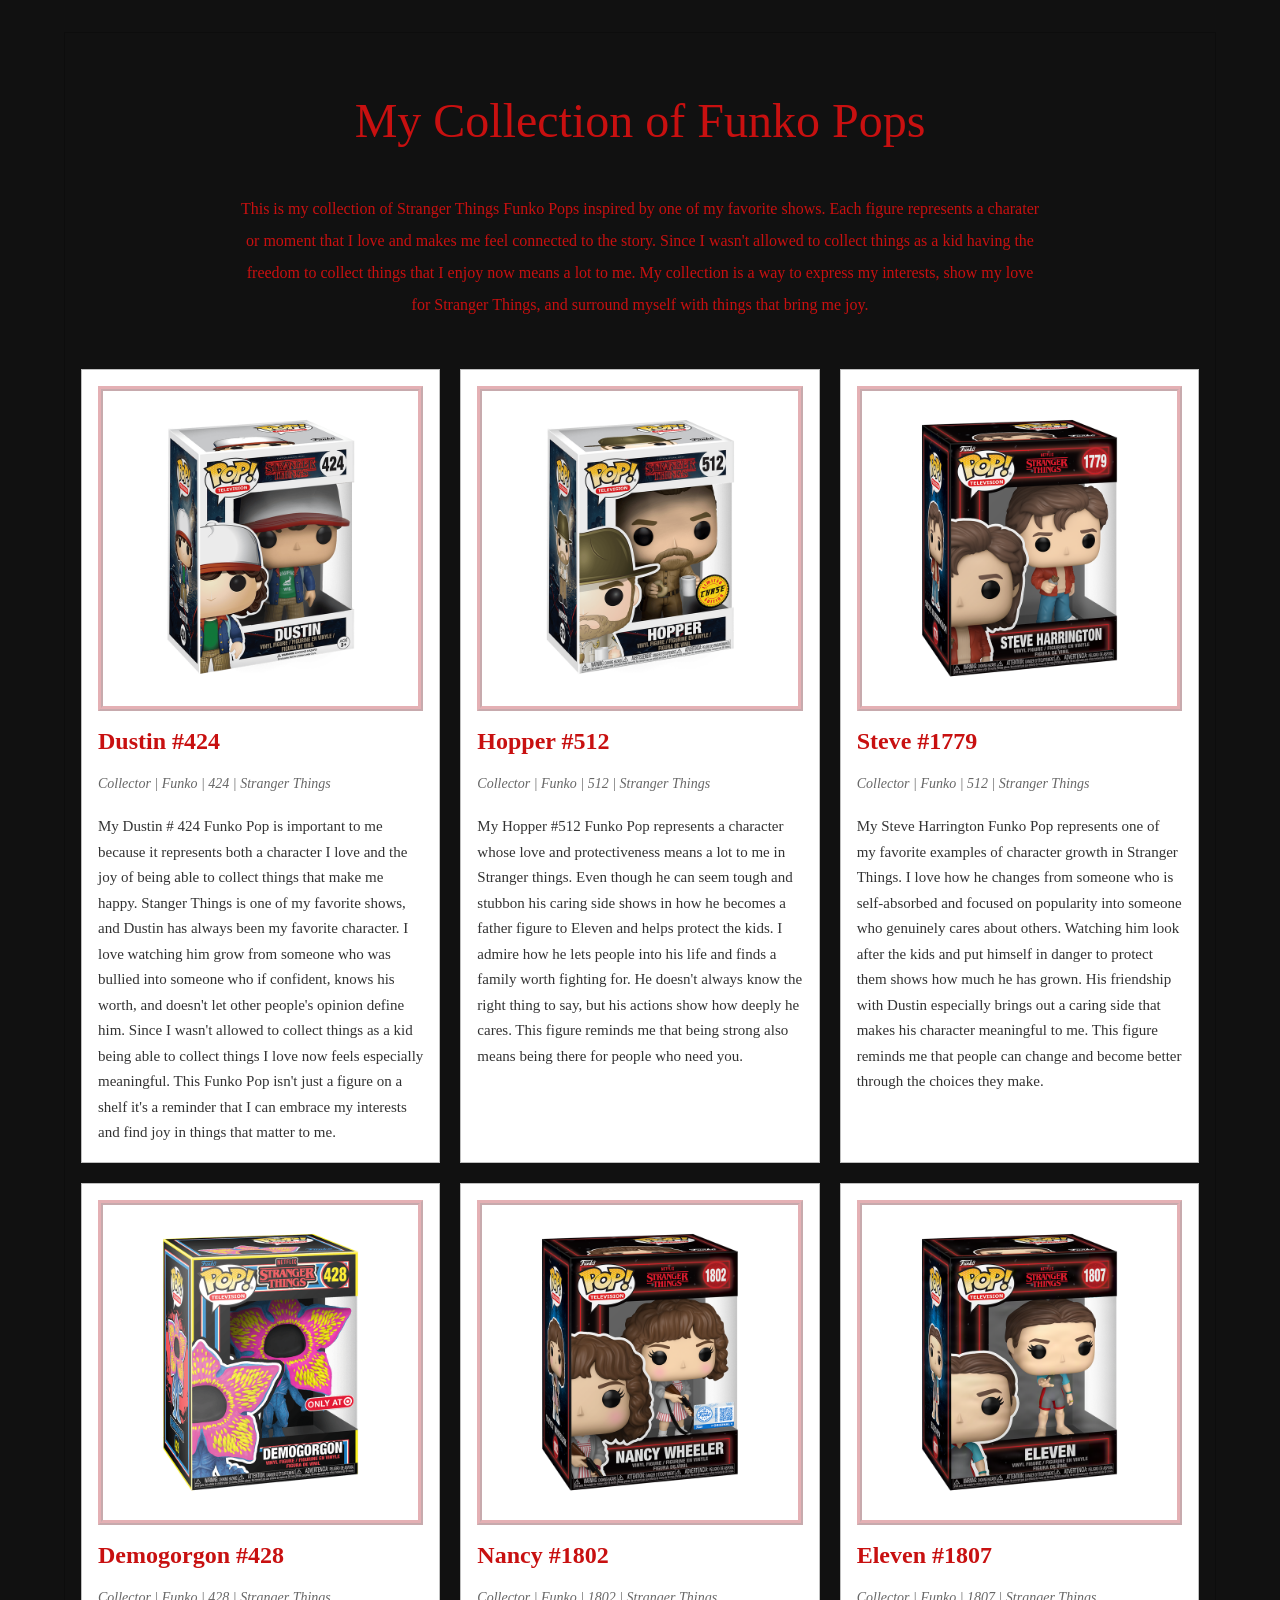
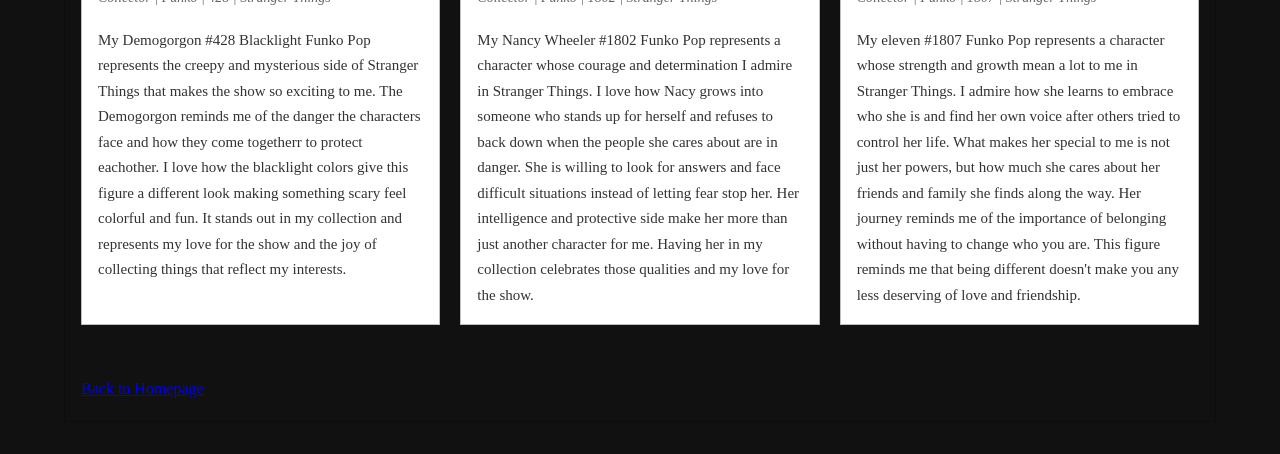
<file: week-04-exercise-02/index.html>
<!DOCTYPE html>
<html lang="en">

<head>
    <meta charset="UTF-8" />
    <meta name="viewport" content="width=device-width, initial-scale=1.0" />
    <title>Week 04 Exercise 02 - My Collection</title>
    <link rel="stylesheet" href="./style.css" />
</head>

<body>
    <main>
        <h1>My Collection of Funko Pops</h1>
        <!-- 
            SAMPLE OVERVIEW TEXT
            Replace this entire paragraph with your own description.
            How do you think about your collection? Write that out here.
            P.S. Please use your own words. Be yourself.
        -->
        <p>
            This is my collection of Stranger Things Funko Pops inspired by one of my favorite shows. Each figure represents a charater or moment that I love and makes me feel connected to the
            story. Since I wasn't allowed to collect things as a kid having the freedom to collect things that I enjoy now means a lot to me. My collection is a way to express my interests, show 
            my love for Stranger Things, and surround myself with things that bring me joy.
        </p>

        <div class="collection-grid">

            <!-- 
                SAMPLE CARD 1
                Replace this entire card with your own item.
                Keep the same structure: image, title, details, description.
            -->
            <div class="collection-card">
                <img src="dustin-funko.png" alt="Dustin Funko Pop" />
                <h2>Dustin #424</h2>
                <p class="details">Collector | Funko | 424 | Stranger Things</p>
                <p class="description">
                    My Dustin # 424 Funko Pop is important to me because it represents both a character I love and the joy of being able to collect things that make me happy.
                    Stanger Things is one of my favorite shows, and Dustin has always been my favorite character. I love watching him grow from someone who was bullied into someone
                    who if confident, knows his worth, and doesn't let other people's opinion define him. Since  I wasn't allowed to collect things as a kid being able to collect things
                    I love now feels especially meaningful. This Funko Pop isn't just a figure on a shelf it's a reminder that I can embrace my interests and find joy in things that matter to me.
                </p>
            </div>

            <!-- 
                SAMPLE CARD 2
                Replace this entire card with your own item.
                Notice the structure is identical to Sample Card 1.
            -->
            <div class="collection-card">
                <img src="hopper-funko.png" alt="Hopper Funko Pop" />
                <h2>Hopper #512</h2>
                <p class="details">Collector | Funko | 512 | Stranger Things</p>
                <p class="description">
                    My Hopper #512 Funko Pop represents a character whose love and protectiveness means a lot to me in Stranger things. Even though he can seem tough and stubbon
                    his caring side shows in how he becomes a father figure to Eleven and helps protect the kids. I admire how he lets people into his life and finds a family worth fighting 
                    for. He doesn't always know the right thing to say, but his actions show how deeply he cares. This figure reminds me that being strong also means being there for people who need you.
                </p>
            </div>

            <!-- 
                PLACEHOLDER CARD 3
                Complete this card by adding your image, title, details, and description.
            -->
            <div class="collection-card">
                <img src="steve-harrington-funko.png" alt="Steve Funko Pop" />
                <h2>Steve #1779</h2>
                <p class="details">Collector | Funko | 512 | Stranger Things</p>
                <p class="description">
                    My Steve Harrington Funko Pop represents one of my favorite examples of character growth in Stranger Things. I love how he changes from someone who is self-absorbed and focused on 
                    popularity into someone who genuinely cares about others. Watching him look after the kids and put himself in danger to protect them shows how much he has grown. His friendship 
                    with Dustin especially brings out a caring side that makes his character meaningful to me. This figure reminds me that people can change and become better through the choices they make.
                </p>
            </div>

            <!-- 
                PLACEHOLDER CARD 4
                Complete this card by adding your image, title, details, and description.
            -->
            <div class="collection-card">
                <img src="demogorgon-funko.png" alt="Demogorgon Funko Pop" />
                <h2>Demogorgon #428</h2>
                <p class="details">Collector | Funko | 428 | Stranger Things</p>
                <p class="description">
                    My Demogorgon #428 Blacklight Funko Pop represents the creepy and mysterious side of Stranger Things that makes the show so exciting to me.
                    The Demogorgon reminds me of the danger the characters face and how they come togetherr to protect eachother. I love how the blacklight colors
                    give this figure a different look making something scary feel colorful and fun. It stands out in my collection and represents my love for the show 
                    and the joy of collecting things that reflect my interests. 
                </p>
            </div>

            <!-- 
                PLACEHOLDER CARD 5
                Complete this card by adding your image, title, details, and description.
            -->
            <div class="collection-card">
                <img src="nancy-funko.png" alt="Nancy Funko Pop" />
                <h2>Nancy #1802</h2>
                <p class="details">Collector | Funko | 1802 | Stranger Things</p>
                <p class="description">
                    My Nancy Wheeler #1802 Funko Pop represents a character whose courage and determination I admire in Stranger Things.
                    I love how Nacy grows into someone who stands up for herself and refuses to back down when the people she cares about are in danger.
                    She is willing to look for answers and face difficult situations instead of letting fear stop her. Her intelligence and protective side make her more than 
                    just another character for me. Having her in my collection celebrates those qualities and my love for the show.
                </p>
            </div>

            <!-- 
                PLACEHOLDER CARD 6
                Complete this card by adding your image, title, details, and description.
            -->
            <div class="collection-card">
                <img src="eleven-funko.png" alt="Eleven Funko Pop" />
                <h2>Eleven #1807</h2>
                <p class="details">Collector | Funko | 1807 | Stranger Things</p>
                <p class="description">
                    My eleven #1807 Funko Pop represents a character whose strength and growth mean a lot to me in Stranger Things. I admire how she learns to embrace
                    who she is and find her own voice after others tried to control her life. What makes her special to me is not just her powers, but how much she cares about
                    her friends and family she finds along the way. Her journey reminds me of the importance of belonging without having to change who you are. This figure reminds me 
                    that being different doesn't make you any less deserving of love and friendship.
                </p>
            </div>
        </div>
        <a href="../index.html">Back to Homepage</a>
    </main>
</body>

</html>
</file>
<file: exercise-04-box-model-practice/style.css>
.box {
    box-sizing:border-box;
}

body {
    font-family:sans-serif;
    background-color:lightpink;
    margin: 40px;
    padding:20px;
}

.card {
    max-width:600px;
    margin:0;
    padding:20px;
    background-color:rgb(189, 196, 204);
    border:10px solid rgb(112, 178, 198);
}

h1 {
   color:black;
   font-family:cursive;
   font-size:28px;
   margin-top:0;
   margin-bottom:12px;
}

p {
   color:darkgray
   font-family:sans-serif;
   font-size:16px;
   margin-top:0;
   margin-bottom:0;
}
</file>
<file: project-01/style.css>
:root {
    --rose:#c6778b;
    --gray:#707676;
    --pink-background:#fae3fa;
    --dust-rose:#c48d8d;
    --mint:#71c6b1;
    --white:#ffffff;
    --ink:#51464d;
    --body-font:'DM Sans', Arial, sans-serif;
    --script-font: 'Brush Script MT', 'Segoe Script', cursive;
}

*{
    margin:0;
    background-color:var(--pink-background);
    color: var(--ink);
    font-family: var(--body-font);
    font-size: 16px;
    line-height: 1.7;
}

img{
    display: block;
    max-width: 100%;
}

a{
    color: inherit;
}

h1,
h2,
h3,
p{
    margin-top: 0;
}

h2,
h3 {
    line-height: 1.2;
}

h2 {
    margin-bottom: 16px;
    color: var(--rose);
    font-size: 2rem;
    font-weight: 600;
}

h3 {
    margin-bottom: 12px;
    color: var(--ink);
    font-size: 1.15rem;
}

p {
    margin-bottom: 16px;
}

.page {
    width: 92%;
    max-width: 1120px;
    margin: 0 auto;
}

.name-row {
    display: flex;
    justify-content: center;
    align-items: center;
    gap: 20px;
    padding: 16px 24px 8px;
    border-bottom: 1px solid var(--rose);
}

.site-name {
    margin: 0;
    color: var(--rose);
    font-family: var(--script-font);
    font-size: 3.5rem;
    font-weight: 600;
    text-align: center;
}

.site-name span {
    font-size: 0.85em;
}

.nav-list {
    display: flex;
    justify-content: space-between;
    flex-wrap: wrap;
    gap: 12px;
    margin: 0;
    padding: 14px 32px;
    list-style: none;
}

.nav-list a {
    display: inline-block;
    padding: 6px 14px;
    border-radius: 20px;
    color: var(--ink);
    font-size: 0.9rem;
    text-decoration: done;
    transition:
        background-color 0.3 ease,
        box-shadow 0.3 ease,
        transform 0.3s ease;
}

.nav-list a:hover,
.nav-list a:focus-visible {
    background-color: var(--white);
    box-shadow: 0 0 16px rgb(198 119 139 / 45%);
    transform: translateY(-2px);
}

.hero {
    display: flex;
    align-items: center;
    gap: 36px 28px 48px;
}

.portrait-frame {
    flex: 0 0 225px;
    width: 225px;
    background-color: var(--rose);
    height:300px;
    padding: 4px;
    box-sizing: border-box;
    border: 13px solid var(--rose);
    clip-path: polygon(50% 0%, 100% 25%, 100% 75%, 50% 100%, 0% 75%, 0% 25%);
}

.portrait {
    width: 100%;
    height: 100%;
    object-fit: cover;
    object-position: 38% 15%;
    transform: scale(1.12);
    display: block;
    clip-path: polygon(50% 0%, 100% 25%, 100% 75%, 50% 100%, 0% 75%, 0% 25%);
}

.hero-heading {
    flex: 1;
    min-width: 0;
}

.eyebrow {
    margin-bottom: 12px;
    margin-left: 20px;
    font-family: var(--script-font);
    font-size: 1.5rem;
}

.hero h2 {
    margin: 20px;
    color: var(--gray);
    font-size: clamp(2.8rem, 5vw, 2.5rem);
    font-weight: 400;
    line-height: 1.15;
}

.hero h2 span {
    display: block;
    color: var(--mint);
    font-size: clamp(2.8rem, 5vw, 2.5rem)
}

.hero-description {
    flex: 1;
    min-width: 0;
    align-self: felx-end;
    padding-bottom: 12px;
}

.hero-description p {
    font-size: 0.95rem;
}

.button {
    display: inline-block;
    padding: 11px 12px;
    background-color: var(--mint);
    color: var(--ink);
    border: 2px solid transparent;
    border-radius: 30px;
    font-size: 0.9rem;
    font-weight: 700;
    text-align: center;
    text-decoration: none;
    box-shadow: 0 0 0 rgb(113 198 177 / 0%);
    transition:
        box-shadow 0.3s ease,
        transform 0.3s ease,
        border-color 0.3s ease;
}

.button:hover,
.button:focus-visible {
    border-color: var(--white);
    box-shadow:
        0 0 12px rgb(113 198 177 / 70%),
        0 0 28px rgb(113 198 177 / 45%);
    transform: translateY(-3px);
}

.floral-divider {
    display: flex;
    justify-content: center;
    align-items: center;
    gap: 0.75rem;
    margin: 0 auto;
    color: var(--rose);
}

.floral-divider::before,
.floral-divider::after {
    content: '';
    flex: 1;
    height: 1px;
    background-color: var(--rose);
}

.floral-divider span {
    font-size: 4rem;
    line-height: 1;
}

.short-divider {
    width: 32%;
    height: 2px;
    margin: 8px auto 64px;
    background-color: var(--dust-rose);
}

.about-section {
    max-width: 940px;
    margin: 0 auto;
    padding: 30px 28px;
}

.about-section p {
    font-size: 0.95rem;
}

.projects-section {
    padding: 0 28px;
}

.section-into {
    margin-bottom: 24px;
    font-size: 0.95rem;
}

.project-row {
    display: flex;
    align-items: strech;
    gap: 24px;
}

.project-card {
    flex: 1;
    min-width: 0;
    padding: 16px;
    background-color: var(--white);
    border: 1px solid transparent;
    border-radius: 16px;
    transition:
        transform 0.3s ease,
        box-shadow 0.3s ease,
        border-color 0.3s ease;

}

.project-card:hover,
.project-card:focus-within {
    border-color: var(--dust-rose);
    box-shadow: 0 0 24px rgb(198 119 139 / 30%);
    transform: translateY(-5px);
}

.project-image img {
    width: 100%;
    height: 150px;
    object-fit: contain;
    mix-blend-mode: multiply;
}

.pink-image {
    background-color: var(--dust-rose);
}

.mint-image {
    background-color: var(--mint);
}

.rose-image {
    background-color: var(--rose);
}

.project-content {
    padding: 18px 4px 4px;
}

.project-category {
    margin-bottom: 8px;
    font-family: var(--script-font);
    font-size: 1.2rem;
}

.project-content > p:not(.project-category) {
    font-size: 0.88rem;
}

.project-link {
    display: inline-block;
    padding: 5px 8px;
    border-radius: 6px;
    font-size: 0.85rem;
    font-weight: 600;
    text-underline-offset: 4px;
    transition:
        background-color 0.3s ease,
        box-shadow 0.3s ease;
}

.project-link:hover,
.project-link:focus-visible {
    background-color: var(--pink-background);
    box-shadow: 0 0 14px rgb(198 119 139 / 35%);
}

.project-note {
    font-size: 0.85rem;
    font-style: italic;
}

.interest-row {
    display: flex;
    gap: 80px;
    padding: 76px 28px 56px;
}

.skill-list {
    display: flex;
    flex-wrap: wrap;
    gap: 14px;
    margin: 24px 0 0;
    padding: 0;
    list-style: none;
}

.skill-list li {
    padding: 7px 15px;
    background-color: var(--mint);
    color: var(--ink);
    border-radius: 25px;
    font-size: 0.82rem;
    font-weight: 500;
}

.site-footer {
    padding: 0 0 24px;
    text-align: center;
}

.site-footer h2 {
    margin: 12px 0 8px;
}

.site-footer > p {
    font-size: 0.9rem;
}

.contact-link {
    display: inline-block;
    padding: 8px 22px;
    border: 1px solid var(--rose);
    border-radius: 25px;
    text-decoration: none;
    transition:
        background-color 0.3s ease,
        box-shadow 0.3s ease,
        transform 0.3s ease;
}

.contact-link:hover,
.contact-link:focus-visible {
    background-color: var(--white);
    box-shadow: 0 0 20px rgb(198 119 139 / 50%);
    transform: translateY(-2px);
}

.copyright {
    margin: 20px 0 0;
    font-size: 0.75rem;
}

a:focus-visible {
    outline: 2px solid var(--ink);
    outline-offset: 4px;
}

@media (max-width: 950px) {
    .hero {
        flex-wrap: wrap;
        gap: 30px;
    }
    .hero-description {
        flex-basis: 100%;
        padding-left: 0;
    }
    .project-row {
        flex-wrap: wrap;
    }
    .project-card {
        flex: 1 1 360px;
    }
    .interest-row {
        gap: 36;
    }
}

@media (max-width: 600px) {
    .page {
        width: 94%;
    }
    .name-row {
        gap: 10px;
        padding-right: 8px;
        padding-left: 8px
    }
    .site-name {
        font-size: 2rem;
    }
    .flower {
        font-size: 2rem;
    }
    .nav-list {
        justify-content: center;
        gap: 4px;
        padding: 14px 0;
    }
    .nav-list a {
        padding: 6px 10px;
        font-size: 0.28rem;
    }
    .hero {
        flex-direction: column;
        padding: 28px 20px 40px;
        text-align: center;
    }
    .portrait-frame {
        flex: auto;
    }
    .portrait {
        width: 190px;
        height: 260px;
    }
    .hero-description {
        flex: auto;
        align-self: auto;
        max-width: 350px;
    }
    .hero h2 {
        font-size: 3.3rem;
    }

    .about-section,
    .projects-section {
        padding-right: 16px;
        padding-left: 16px;
    }
    h2 {
        font-size: 1.7rem;
    }
    .short-divider {
        margin-bottom: 44px;
    }
    .project-row,
    .interests-row {
        flex-direction: column;
    }
    .project-card {
        flex: auto;
    }
    .project-image img {
        height: 190px;
    }
    .interests-row {
        gap: 38px;
        padding: 48px 16px
    }
}
</file>
<file: week-04-exercise-01/style.css>
* {
    box-sizing: border-box;
}

html,
body {
    min-height: 100vh;
    margin: 0;
}

body {
    font-family: fantasy;
    line-height: 2;
    display: flex;
    justify-content: center;
    align-items: flex-start;
    padding: 25px 0;
    background-color: lightgray;
}

main {
    max-width: 800px;
    width: 90%;
    padding: 16px;
    border: 3px solid rgb(163, 9, 117)
}

h1 {
    font-weight: normal;
    font-size: 48px;
    line-height: 1em;
    margin-top: 25px;
    margin-bottom: 25px;
    text-align: center;
}

h2 {
    font-size: 24px;
    margin-top: 25px;
    margin-bottom: 16px;
    border-bottom: 3px solid rgb(163, 9, 117);
    padding-bottom: 16px;
}

p {
    margin-bottom: 16px;
}

.screenshot-container {
    margin: 25px 0;
    padding: 16px;
    border: 3px dotted rgba(163, 9, 117);
    background-color: lightpink;
    text-align: center;
}

.screenshot-container img {
    max-width: 100%;
    height: auto;
    display: block;
    margin: 0 auto;
    border: 3px solid rgba(163, 9, 117);
    background-color: whitesmoke;
}
</file>
<file: week-04-exercise-02/style.css>
* {
    box-sizing: border-box;
}

html,
body {
    min-height: 100vh;
    margin: 0;
}

body {
    font-family: "Times New Roman", serif;
    line-height: 2;
    display: flex;
    justify-content: center;
    align-items: flex-start;
    padding: 32px 0;
    background-color: #111111;
    color: #c81010;
}

main {
    max-width: 1200px;
    width: 90%;
    padding: 16px;
    border: 1px solid rgba(0, 0, 0, 0.25);
}

h1 {
    font-weight: normal;
    font-size: 48px;
    line-height: 1em;
    margin-top: 48px;
    margin-bottom: 48px;
    text-align: center;
}

main>p {
    margin-bottom: 32px;
    text-align: center;
    max-width: 800px;
    margin-left: auto;
    margin-right: auto;
}

.collection-grid {
    margin: 48px 0;
    display: flex;
    flex-wrap: wrap;
    gap: 20px;
    justify-content: center;
}

.collection-card {
    border: 1px solid rgba(0, 0, 0, 0.25);
    background-color: #ffffff;
    padding: 16px;
    flex: 1 1 300px;
}

.collection-card img {
    width: 100%;
    height: auto;
    display: block;
    border: 5px ridge rgba(181, 31, 43, 0.35);
    margin-bottom: 16px;
}

.collection-card h2 {
    font-size: 24px;
    font-weight: bold;
    margin-top: 0;
    margin-bottom: 8px;
    line-height: 1.2;
}

.collection-card .details {
    font-size: 14px;
    color: rgba(0, 0, 0, 0.6);
    margin-bottom: 16px;
    font-style: italic;
}

.collection-card .description {
    font-size: 16px;
    margin-bottom: 0;
    line-height: 1.6;
}

@media (width >= 480px) {
    .collection-card {
        flex-basis: 45%;
    }
}

@media (width >= 1024px) {
    .collection-card {
        flex-basis: 30%;
    }
}

.collection-card .description {
    color: #333333;
    font-family: Georgia, serif;
    font-size: 15px;
    line-height: 1.7;
}

.collection-card:hover {
    transform: translate(-5px);
    box-shadow: 0 6px 18px rgba(181, 31, 43, 0.35);
}
</file>
